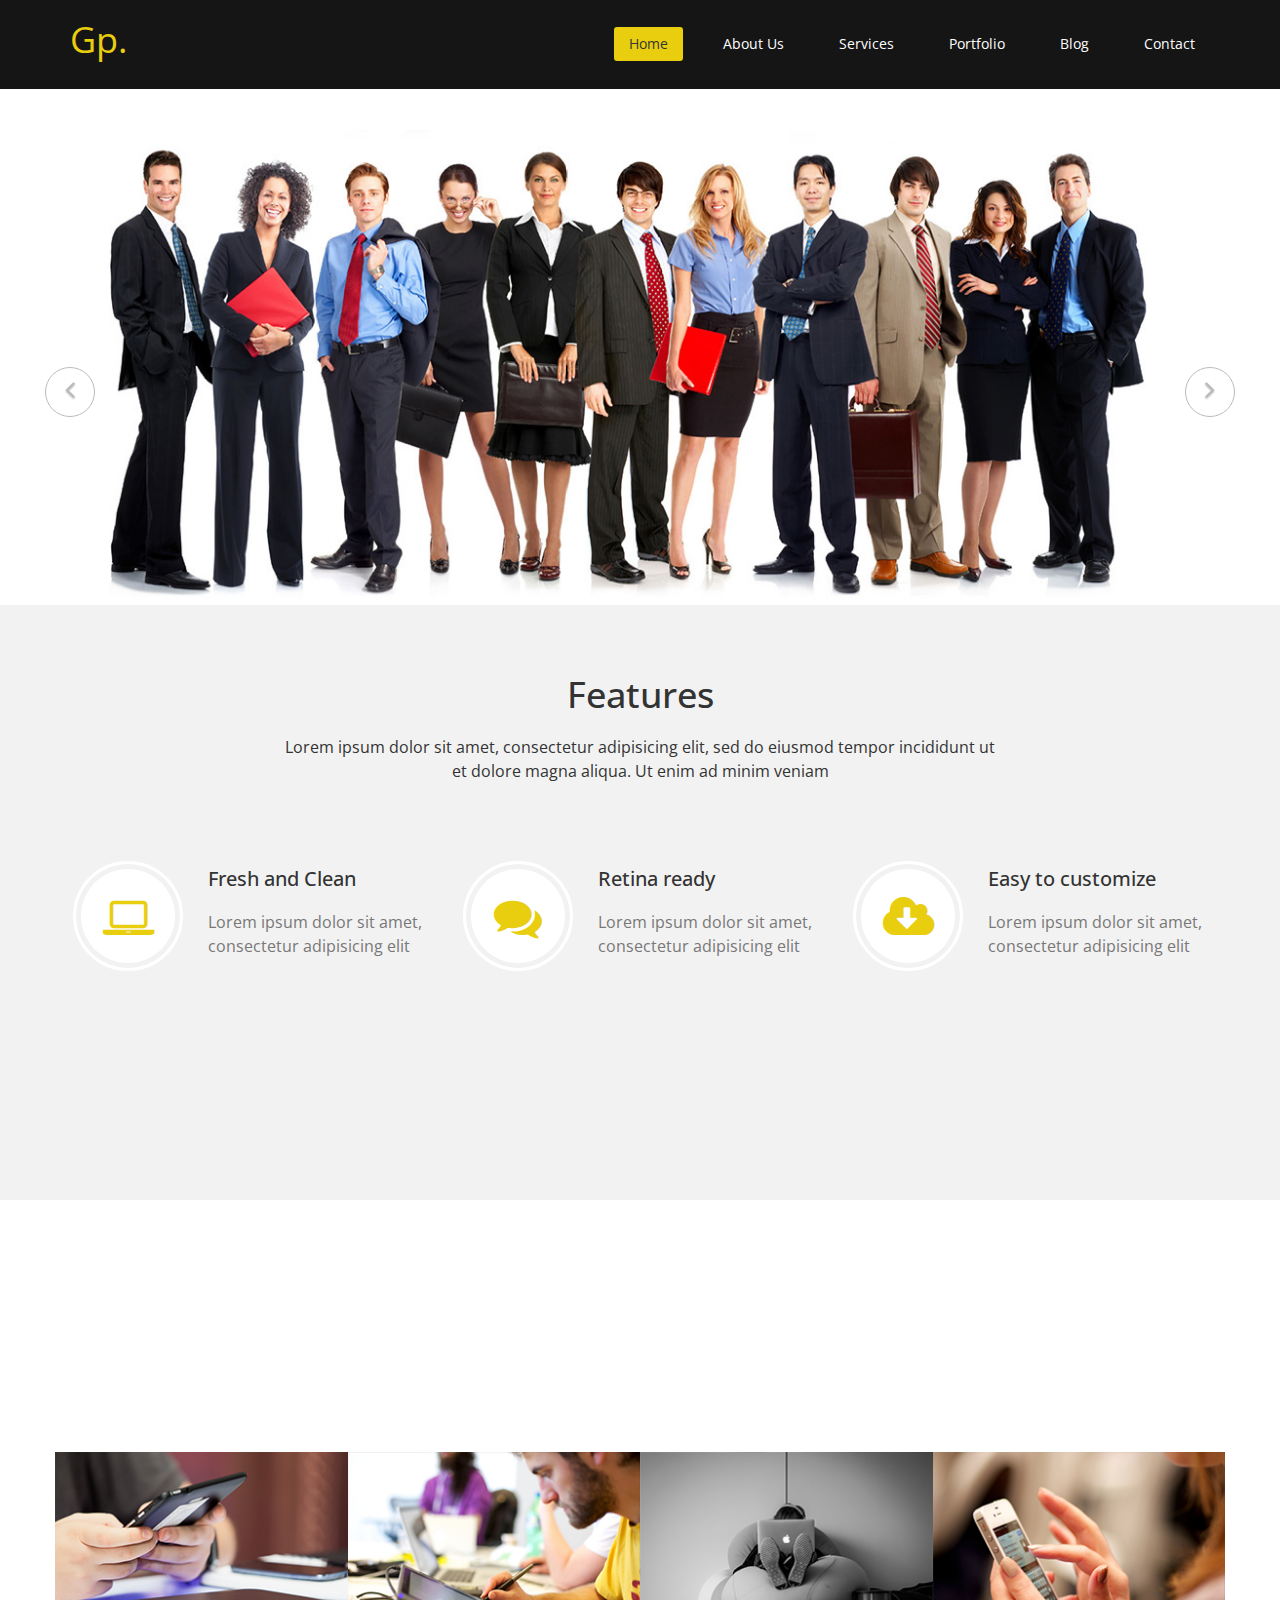
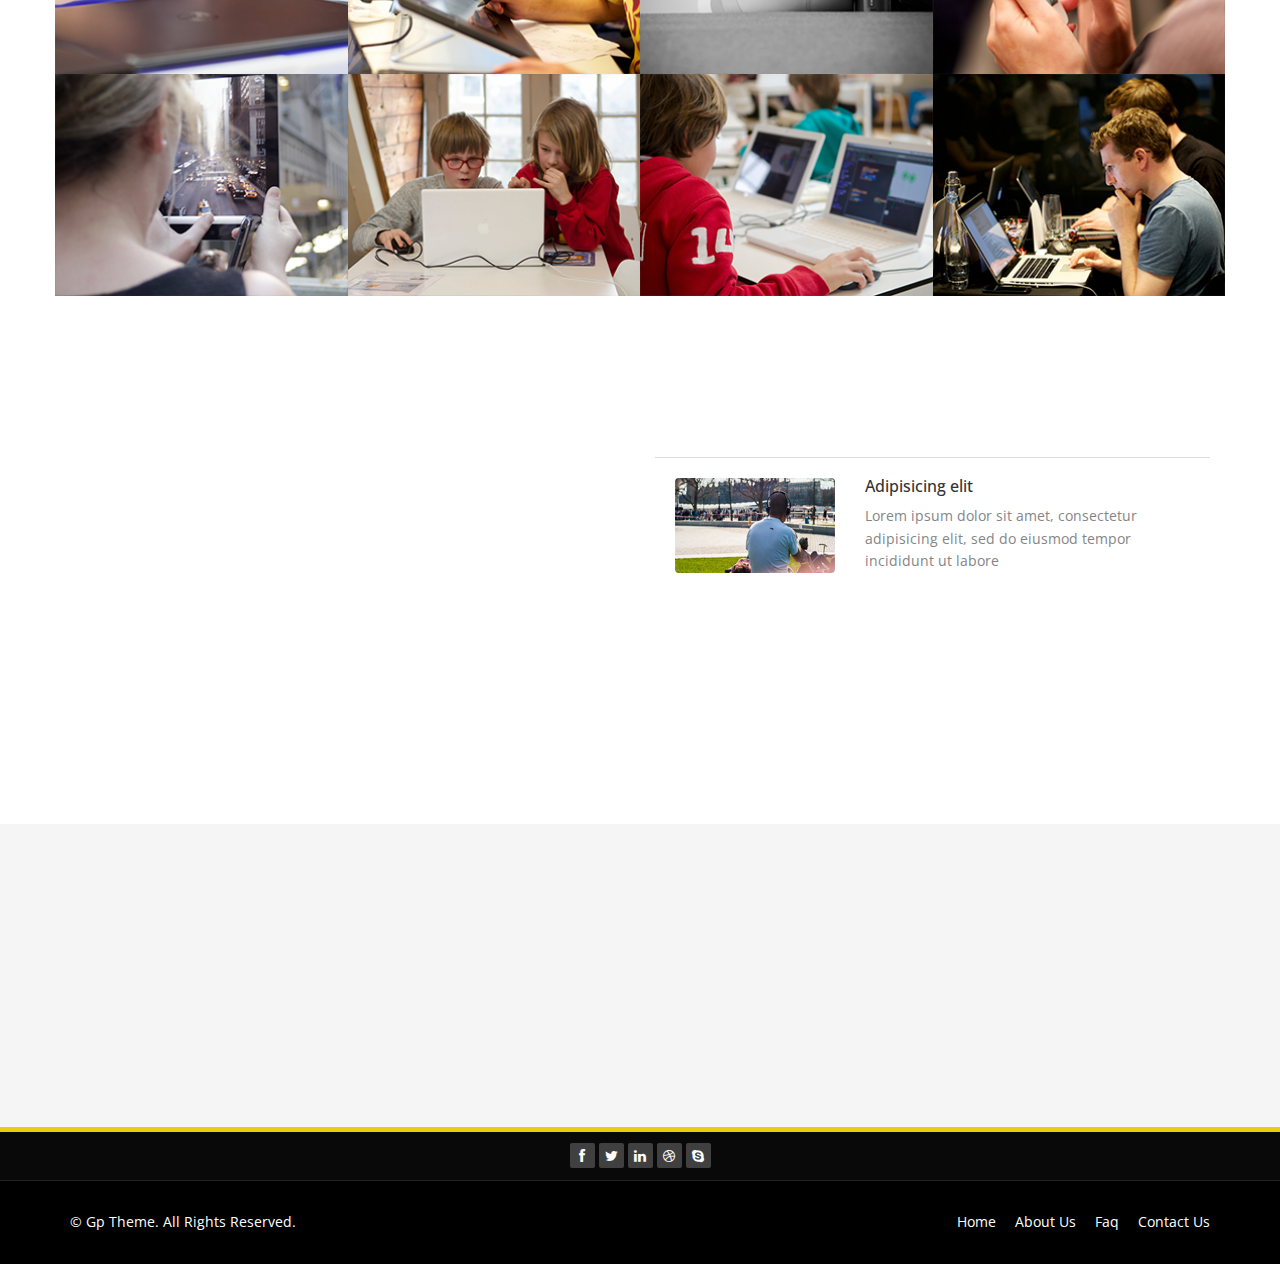
<file: index.html>
<!DOCTYPE html>
<html lang="en">

<head>
  <meta charset="utf-8">
  <meta http-equiv="X-UA-Compatible" content="IE=edge">
  <meta name="viewport" content="width=device-width, initial-scale=1">
  <title>Gp Bootstrap Template</title>

  <!-- Bootstrap -->
  <link href="css/bootstrap.min.css" rel="stylesheet">
  <link rel="stylesheet" href="css/font-awesome.min.css">
  <link href="css/animate.min.css" rel="stylesheet">
  <link href="css/prettyPhoto.css" rel="stylesheet">
  <link href="css/style.css" rel="stylesheet">
  <link href="css/responsive.css" rel="stylesheet">

</head>

<body class="homepage">
  <header id="header">
    <nav class="navbar navbar-fixed-top" role="banner">
      <div class="container">
        <div class="navbar-header">
          <button type="button" class="navbar-toggle" data-toggle="collapse" data-target=".navbar-collapse">
                        <span class="sr-only">Toggle navigation</span>
                        <span class="icon-bar"></span>
                        <span class="icon-bar"></span>
                        <span class="icon-bar"></span>
                    </button>
          <a class="navbar-brand" href="index.html">Gp.</a>
        </div>

        <div class="collapse navbar-collapse navbar-right">
          <ul class="nav navbar-nav">
            <li class="active"><a href="index.html">Home</a></li>
            <li><a href="about-us.html">About Us</a></li>
            <li><a href="services.html">Services</a></li>
            <li><a href="portfolio.html">Portfolio</a></li>
            <li><a href="blog.html">Blog</a></li>
            <li><a href="contact-us.html">Contact</a></li>
          </ul>
        </div>
      </div>
      <!--/.container-->
    </nav>
    <!--/nav-->

  </header>
  <!--/header-->

  <div class="slider">
    <div class="container">
      <div id="about-slider">
        <div id="carousel-slider" class="carousel slide" data-ride="carousel">
          <!-- Indicators -->
          <ol class="carousel-indicators visible-xs">
            <li data-target="#carousel-slider" data-slide-to="0" class="active"></li>
            <li data-target="#carousel-slider" data-slide-to="1"></li>
            <li data-target="#carousel-slider" data-slide-to="2"></li>
          </ol>

          <div class="carousel-inner">
            <div class="item active">
              <img src="images/slider_one.jpg" class="img-responsive" alt="">
            </div>
            <div class="item">
              <img src="images/slider_one.jpg" class="img-responsive" alt="">
            </div>
            <div class="item">
              <img src="images/slider_one.jpg" class="img-responsive" alt="">
            </div>
          </div>

          <a class="left carousel-control hidden-xs" href="#carousel-slider" data-slide="prev">
						<i class="fa fa-angle-left"></i>
					</a>

          <a class=" right carousel-control hidden-xs" href="#carousel-slider" data-slide="next">
						<i class="fa fa-angle-right"></i>
					</a>
        </div>
        <!--/#carousel-slider-->
      </div>
      <!--/#about-slider-->
    </div>
  </div>

  <section id="feature">
    <div class="container">
      <div class="center wow fadeInDown">
        <h2>Features</h2>
        <p class="lead">Lorem ipsum dolor sit amet, consectetur adipisicing elit, sed do eiusmod tempor incididunt ut <br> et dolore magna aliqua. Ut enim ad minim veniam</p>
      </div>

      <div class="row">
        <div class="features">
          <div class="col-md-4 col-sm-6 wow fadeInDown" data-wow-duration="1000ms" data-wow-delay="600ms">
            <div class="feature-wrap">
              <i class="fa fa-laptop"></i>
              <h2>Fresh and Clean</h2>
              <h3>Lorem ipsum dolor sit amet, consectetur adipisicing elit</h3>
            </div>
          </div>
          <!--/.col-md-4-->

          <div class="col-md-4 col-sm-6 wow fadeInDown" data-wow-duration="1000ms" data-wow-delay="600ms">
            <div class="feature-wrap">
              <i class="fa fa-comments"></i>
              <h2>Retina ready</h2>
              <h3>Lorem ipsum dolor sit amet, consectetur adipisicing elit</h3>
            </div>
          </div>
          <!--/.col-md-4-->

          <div class="col-md-4 col-sm-6 wow fadeInDown" data-wow-duration="1000ms" data-wow-delay="600ms">
            <div class="feature-wrap">
              <i class="fa fa-cloud-download"></i>
              <h2>Easy to customize</h2>
              <h3>Lorem ipsum dolor sit amet, consectetur adipisicing elit</h3>
            </div>
          </div>
          <!--/.col-md-4-->

          <div class="col-md-4 col-sm-6 wow fadeInDown" data-wow-duration="1000ms" data-wow-delay="600ms">
            <div class="feature-wrap">
              <i class="fa fa-leaf"></i>
              <h2>Adipisicing elit</h2>
              <h3>Lorem ipsum dolor sit amet, consectetur adipisicing elit</h3>
            </div>
          </div>
          <!--/.col-md-4-->

          <div class="col-md-4 col-sm-6 wow fadeInDown" data-wow-duration="1000ms" data-wow-delay="600ms">
            <div class="feature-wrap">
              <i class="fa fa-cogs"></i>
              <h2>Sed do eiusmod</h2>
              <h3>Lorem ipsum dolor sit amet, consectetur adipisicing elit</h3>
            </div>
          </div>
          <!--/.col-md-4-->

          <div class="col-md-4 col-sm-6 wow fadeInDown" data-wow-duration="1000ms" data-wow-delay="600ms">
            <div class="feature-wrap">
              <i class="fa fa-heart"></i>
              <h2>Labore et dolore</h2>
              <h3>Lorem ipsum dolor sit amet, consectetur adipisicing elit</h3>
            </div>
          </div>
          <!--/.col-md-4-->
        </div>
        <!--/.services-->
      </div>
      <!--/.row-->
    </div>
    <!--/.container-->
  </section>
  <!--/#feature-->

  <section id="recent-works">
    <div class="container">
      <div class="center wow fadeInDown">
        <h2>Recent Works</h2>
        <p class="lead">Lorem ipsum dolor sit amet, consectetur adipisicing elit, sed do eiusmod tempor incididunt ut <br> et dolore magna aliqua. Ut enim ad minim veniam</p>
      </div>

      <div class="row">
        <div class="col-xs-12 col-sm-4 col-md-3">
          <div class="recent-work-wrap">
            <img class="img-responsive" src="images/portfolio/recent/item1.png" alt="">
            <div class="overlay">
              <div class="recent-work-inner">
                <h3><a href="#">Business theme</a> </h3>
                <p>There are many variations of passages of Lorem Ipsum available, but the majority</p>
                <a class="preview" href="images/portfolio/full/item1.png" rel="prettyPhoto"><i class="fa fa-eye"></i> View</a>
              </div>
            </div>
          </div>
        </div>

        <div class="col-xs-12 col-sm-4 col-md-3">
          <div class="recent-work-wrap">
            <img class="img-responsive" src="images/portfolio/recent/item2.png" alt="">
            <div class="overlay">
              <div class="recent-work-inner">
                <h3><a href="#">Business theme</a></h3>
                <p>There are many variations of passages of Lorem Ipsum available, but the majority</p>
                <a class="preview" href="images/portfolio/full/item2.png" rel="prettyPhoto"><i class="fa fa-eye"></i> View</a>
              </div>
            </div>
          </div>
        </div>

        <div class="col-xs-12 col-sm-4 col-md-3">
          <div class="recent-work-wrap">
            <img class="img-responsive" src="images/portfolio/recent/item3.png" alt="">
            <div class="overlay">
              <div class="recent-work-inner">
                <h3><a href="#">Business theme </a></h3>
                <p>There are many variations of passages of Lorem Ipsum available, but the majority</p>
                <a class="preview" href="images/portfolio/full/item3.png" rel="prettyPhoto"><i class="fa fa-eye"></i> View</a>
              </div>
            </div>
          </div>
        </div>

        <div class="col-xs-12 col-sm-4 col-md-3">
          <div class="recent-work-wrap">
            <img class="img-responsive" src="images/portfolio/recent/item4.png" alt="">
            <div class="overlay">
              <div class="recent-work-inner">
                <h3><a href="#">MultiPurpose theme </a></h3>
                <p>There are many variations of passages of Lorem Ipsum available, but the majority</p>
                <a class="preview" href="images/portfolio/full/item4.png" rel="prettyPhoto"><i class="fa fa-eye"></i> View</a>
              </div>
            </div>
          </div>
        </div>

        <div class="col-xs-12 col-sm-4 col-md-3">
          <div class="recent-work-wrap">
            <img class="img-responsive" src="images/portfolio/recent/item5.png" alt="">
            <div class="overlay">
              <div class="recent-work-inner">
                <h3><a href="#">Business theme</a></h3>
                <p>There are many variations of passages of Lorem Ipsum available, but the majority</p>
                <a class="preview" href="images/portfolio/full/item5.png" rel="prettyPhoto"><i class="fa fa-eye"></i> View</a>
              </div>
            </div>
          </div>
        </div>

        <div class="col-xs-12 col-sm-4 col-md-3">
          <div class="recent-work-wrap">
            <img class="img-responsive" src="images/portfolio/recent/item6.png" alt="">
            <div class="overlay">
              <div class="recent-work-inner">
                <h3><a href="#">Business theme </a></h3>
                <p>There are many variations of passages of Lorem Ipsum available, but the majority</p>
                <a class="preview" href="images/portfolio/full/item6.png" rel="prettyPhoto"><i class="fa fa-eye"></i> View</a>
              </div>
            </div>
          </div>
        </div>

        <div class="col-xs-12 col-sm-4 col-md-3">
          <div class="recent-work-wrap">
            <img class="img-responsive" src="images/portfolio/recent/item7.png" alt="">
            <div class="overlay">
              <div class="recent-work-inner">
                <h3><a href="#">Business theme </a></h3>
                <p>There are many variations of passages of Lorem Ipsum available, but the majority</p>
                <a class="preview" href="images/portfolio/full/item7.png" rel="prettyPhoto"><i class="fa fa-eye"></i> View</a>
              </div>
            </div>
          </div>
        </div>

        <div class="col-xs-12 col-sm-4 col-md-3">
          <div class="recent-work-wrap">
            <img class="img-responsive" src="images/portfolio/recent/item8.png" alt="">
            <div class="overlay">
              <div class="recent-work-inner">
                <h3><a href="#">Business theme </a></h3>
                <p>There are many variations of passages of Lorem Ipsum available, but the majority</p>
                <a class="preview" href="images/portfolio/full/item8.png" rel="prettyPhoto"><i class="fa fa-eye"></i> View</a>
              </div>
            </div>
          </div>
        </div>
      </div>
      <!--/.row-->
    </div>
    <!--/.container-->
  </section>
  <!--/#recent-works-->

  <section id="middle">
    <div class="container">
      <div class="row">
        <div class="col-sm-6 wow fadeInDown">
          <div class="skill">
            <h2>Our Skills</h2>
            <p>Lorem ipsum dolor sit amet, consectetur adipisicing elit, sed do eiusmod tempor incididunt ut labore et dolore magna aliqua.</p>

            <div class="progress-wrap">
              <h3>Graphic Design</h3>
              <div class="progress">
                <div class="progress-bar  color1" role="progressbar" aria-valuenow="40" aria-valuemin="0" aria-valuemax="100" style="width: 85%">
                  <span class="bar-width">85%</span>
                </div>

              </div>
            </div>

            <div class="progress-wrap">
              <h3>HTML</h3>
              <div class="progress">
                <div class="progress-bar color2" role="progressbar" aria-valuenow="20" aria-valuemin="0" aria-valuemax="100" style="width: 95%">
                  <span class="bar-width">95%</span>
                </div>
              </div>
            </div>

            <div class="progress-wrap">
              <h3>CSS</h3>
              <div class="progress">
                <div class="progress-bar color3" role="progressbar" aria-valuenow="60" aria-valuemin="0" aria-valuemax="100" style="width: 80%">
                  <span class="bar-width">80%</span>
                </div>
              </div>
            </div>

            <div class="progress-wrap">
              <h3>Wordpress</h3>
              <div class="progress">
                <div class="progress-bar color4" role="progressbar" aria-valuenow="80" aria-valuemin="0" aria-valuemax="100" style="width: 90%">
                  <span class="bar-width">90%</span>
                </div>
              </div>
            </div>
          </div>

        </div>
        <!--/.col-sm-6-->

        <div class="col-sm-6 wow fadeInDown">
          <div class="accordion">
            <h2>Why People like us?</h2>
            <div class="panel-group" id="accordion1">
              <div class="panel panel-default">
                <div class="panel-heading active">
                  <h3 class="panel-title">
                                <a class="accordion-toggle" data-toggle="collapse" data-parent="#accordion1" href="#collapseOne1">
                                  Lorem ipsum dolor sit amet
                                  <i class="fa fa-angle-right pull-right"></i>
                                </a>
                              </h3>
                </div>

                <div id="collapseOne1" class="panel-collapse collapse in">
                  <div class="panel-body">
                    <div class="media accordion-inner">
                      <div class="pull-left">
                        <img class="img-responsive" src="images/accordion1.png">
                      </div>
                      <div class="media-body">
                        <h4>Adipisicing elit</h4>
                        <p>Lorem ipsum dolor sit amet, consectetur adipisicing elit, sed do eiusmod tempor incididunt ut labore</p>
                      </div>
                    </div>
                  </div>
                </div>
              </div>

              <div class="panel panel-default">
                <div class="panel-heading">
                  <h3 class="panel-title">
                                <a class="accordion-toggle" data-toggle="collapse" data-parent="#accordion1" href="#collapseTwo1">
                                  Lorem ipsum dolor sit amet
                                  <i class="fa fa-angle-right pull-right"></i>
                                </a>
                              </h3>
                </div>
                <div id="collapseTwo1" class="panel-collapse collapse">
                  <div class="panel-body">
                    Anim pariatur cliche reprehenderit, enim eiusmod high life accusamus terry richardson ad squid. 3 wolf moon officia aute, non cupidatat skateboard dolor brunch. Food truck quinoa nesciunt laborum eiusmod. Brunch 3 wolf moon tempor.
                  </div>
                </div>
              </div>

              <div class="panel panel-default">
                <div class="panel-heading">
                  <h3 class="panel-title">
                                <a class="accordion-toggle" data-toggle="collapse" data-parent="#accordion1" href="#collapseThree1">
                                  Lorem ipsum dolor sit amet
                                  <i class="fa fa-angle-right pull-right"></i>
                                </a>
                              </h3>
                </div>
                <div id="collapseThree1" class="panel-collapse collapse">
                  <div class="panel-body">
                    Anim pariatur cliche reprehenderit, enim eiusmod high life accusamus terry richardson ad squid. 3 wolf moon officia aute, non cupidatat skateboard dolor brunch. Food truck quinoa nesciunt laborum eiusmod. Brunch 3 wolf moon tempor.
                  </div>
                </div>
              </div>

              <div class="panel panel-default">
                <div class="panel-heading">
                  <h3 class="panel-title">
                                <a class="accordion-toggle" data-toggle="collapse" data-parent="#accordion1" href="#collapseFour1">
                                  Lorem ipsum dolor sit amet
                                  <i class="fa fa-angle-right pull-right"></i>
                                </a>
                              </h3>
                </div>
                <div id="collapseFour1" class="panel-collapse collapse">
                  <div class="panel-body">
                    Anim pariatur cliche reprehenderit, enim eiusmod high life accusamus terry richardson ad squid. 3 wolf moon officia aute, non cupidatat skateboard dolor brunch. Food truck quinoa nesciunt laborum eiusmod. Brunch 3 wolf moon tempor.
                  </div>
                </div>
              </div>
            </div>
            <!--/#accordion1-->
          </div>
        </div>

      </div>
      <!--/.row-->
    </div>
    <!--/.container-->
  </section>
  <!--/#middle-->

  <section id="bottom">
    <div class="container wow fadeInDown" data-wow-duration="1000ms" data-wow-delay="600ms">
      <div class="row">
        <div class="col-md-3 col-sm-6">
          <div class="widget">
            <h3>Company</h3>
            <ul>
              <li><a href="#">About us</a></li>
              <li><a href="#">We are hiring</a></li>
              <li><a href="#">Meet the team</a></li>
              <li><a href="#">Copyright</a></li>
            </ul>
          </div>
        </div>
        <!--/.col-md-3-->

        <div class="col-md-3 col-sm-6">
          <div class="widget">
            <h3>Support</h3>
            <ul>
              <li><a href="#">Faq</a></li>
              <li><a href="#">Blog</a></li>
              <li><a href="#">Forum</a></li>
              <li><a href="#">Documentation</a></li>
            </ul>
          </div>
        </div>
        <!--/.col-md-3-->

        <div class="col-md-3 col-sm-6">
          <div class="widget">
            <h3>Developers</h3>
            <ul>
              <li><a href="#">Web Development</a></li>
              <li><a href="#">SEO Marketing</a></li>
              <li><a href="#">Theme</a></li>
              <li><a href="#">Development</a></li>
            </ul>
          </div>
        </div>
        <!--/.col-md-3-->

        <div class="col-md-3 col-sm-6">
          <div class="widget">
            <h3>Our Partners</h3>
            <ul>
              <li><a href="#">Adipisicing Elit</a></li>
              <li><a href="#">Eiusmod</a></li>
              <li><a href="#">Tempor</a></li>
              <li><a href="#">Veniam</a></li>
            </ul>
          </div>
        </div>
        <!--/.col-md-3-->
      </div>
    </div>
  </section>
  <!--/#bottom-->

  <div class="top-bar">
    <div class="container">
      <div class="row">
        <div class="col-lg-12">
          <div class="social">
            <ul class="social-share">
              <li><a href="#"><i class="fa fa-facebook"></i></a></li>
              <li><a href="#"><i class="fa fa-twitter"></i></a></li>
              <li><a href="#"><i class="fa fa-linkedin"></i></a></li>
              <li><a href="#"><i class="fa fa-dribbble"></i></a></li>
              <li><a href="#"><i class="fa fa-skype"></i></a></li>
            </ul>
          </div>
        </div>
      </div>
    </div>
    <!--/.container-->
  </div>
  <!--/.top-bar-->

  <footer id="footer" class="midnight-blue">
    <div class="container">
      <div class="row">
        <div class="col-sm-6">
          &copy; Gp Theme. All Rights Reserved.
        </div>
        <div class="col-sm-6">
          <ul class="pull-right">
            <li><a href="#">Home</a></li>
            <li><a href="#">About Us</a></li>
            <li><a href="#">Faq</a></li>
            <li><a href="#">Contact Us</a></li>
          </ul>
        </div>
      </div>
    </div>
  </footer>
  <!--/#footer-->

  <!-- jQuery (necessary for Bootstrap's JavaScript plugins) -->
  <script src="js/jquery.js"></script>
  <script src="js/bootstrap.min.js"></script>
  <script src="js/jquery.prettyPhoto.js"></script>
  <script src="js/jquery.isotope.min.js"></script>
  <script src="js/wow.min.js"></script>
  <script src="js/main.js"></script>

</body>

</html>
</file>
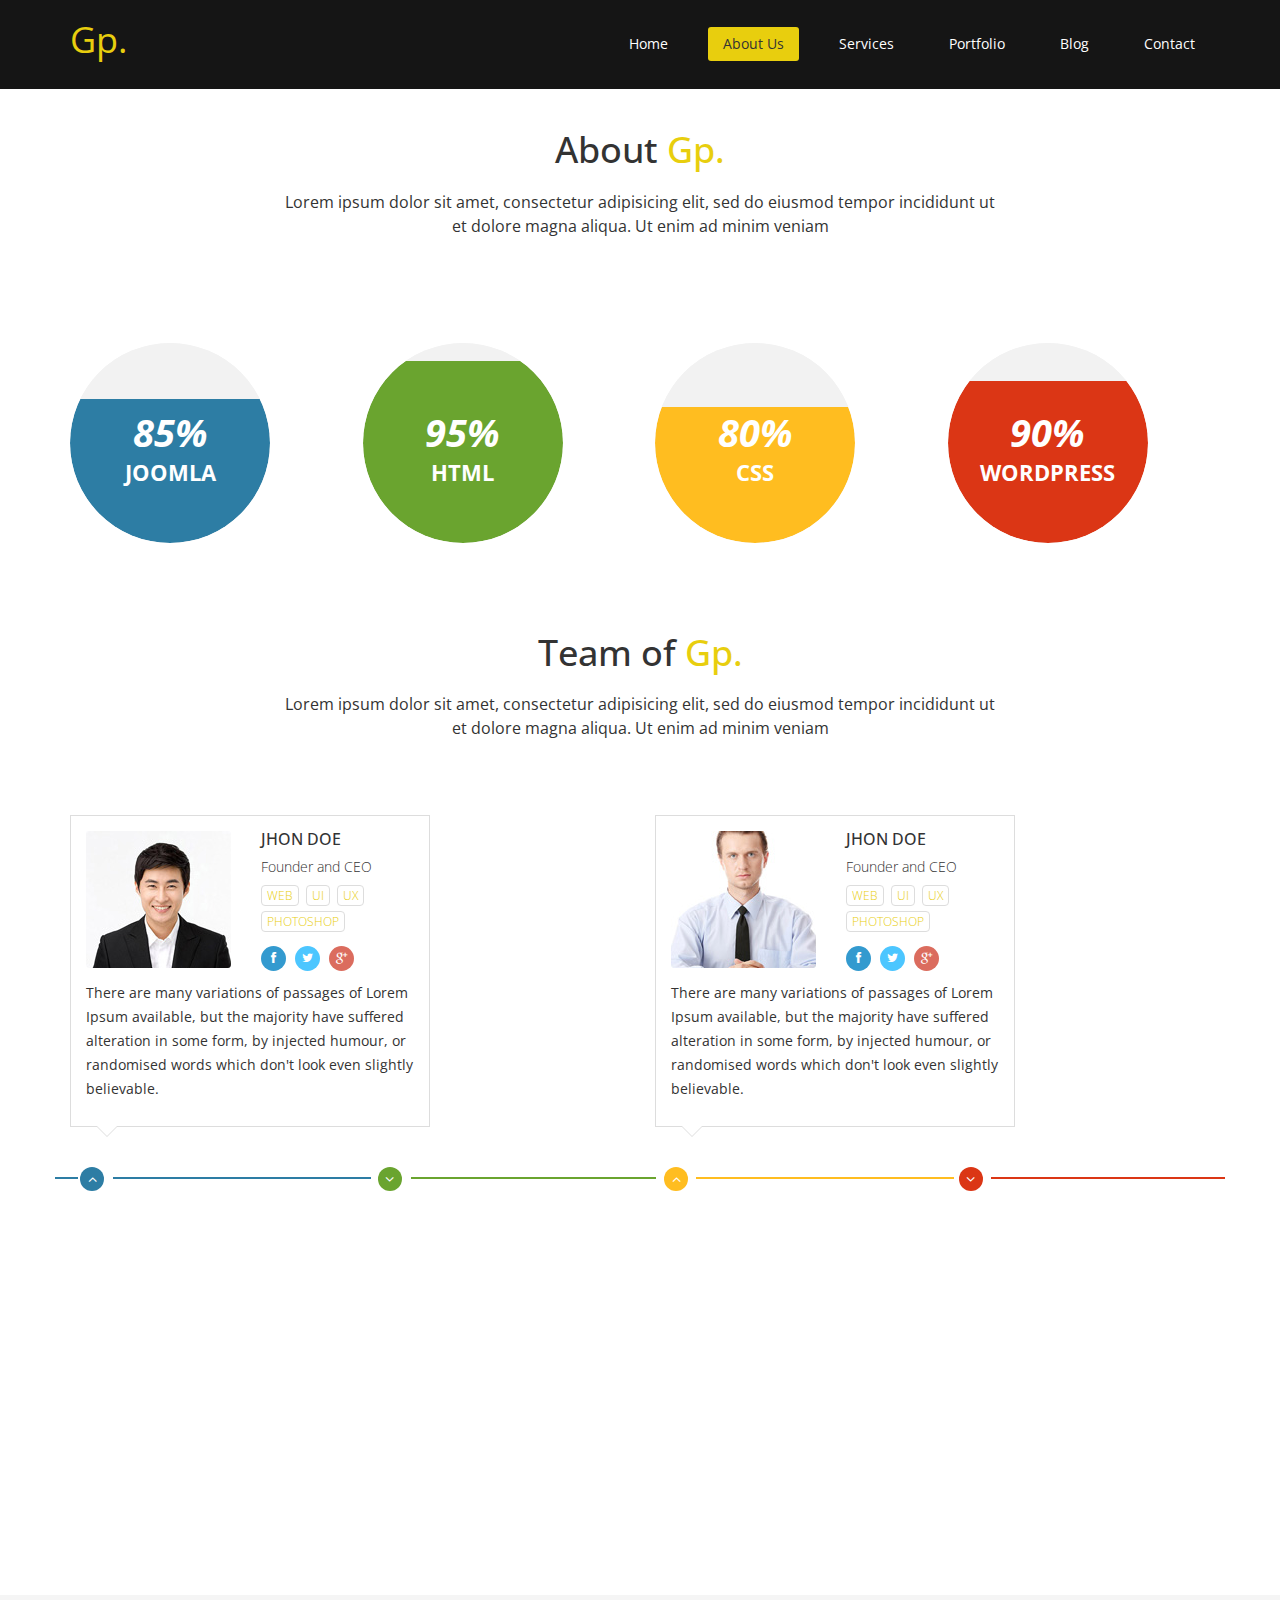
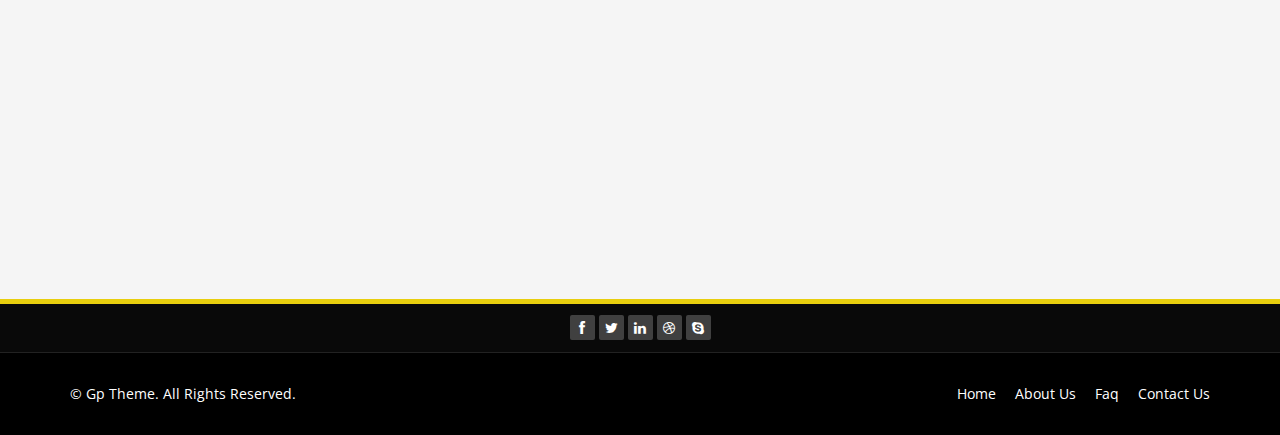
<file: about-us.html>
<!DOCTYPE html>
<html lang="en">

<head>
  <meta charset="utf-8">
  <meta http-equiv="X-UA-Compatible" content="IE=edge">
  <meta name="viewport" content="width=device-width, initial-scale=1">
  <title>Gp Bootstrap Template</title>

  <!-- Bootstrap -->
  <link href="css/bootstrap.min.css" rel="stylesheet">
  <link rel="stylesheet" href="css/font-awesome.min.css">
  <link href="css/animate.min.css" rel="stylesheet">
  <link href="css/prettyPhoto.css" rel="stylesheet">
  <link href="css/style.css" rel="stylesheet">
  <link href="css/responsive.css" rel="stylesheet">

</head>

<body class="homepage">
  <header id="header">
    <nav class="navbar navbar-fixed-top" role="banner">
      <div class="container">
        <div class="navbar-header">
          <button type="button" class="navbar-toggle" data-toggle="collapse" data-target=".navbar-collapse">
                        <span class="sr-only">Toggle navigation</span>
                        <span class="icon-bar"></span>
                        <span class="icon-bar"></span>
                        <span class="icon-bar"></span>
                    </button>
          <a class="navbar-brand" href="index.html">Gp.</a>
        </div>

        <div class="collapse navbar-collapse navbar-right">
          <ul class="nav navbar-nav">
            <li><a href="index.html">Home</a></li>
            <li class="active"><a href="about-us.html">About Us</a></li>
            <li><a href="services.html">Services</a></li>
            <li><a href="portfolio.html">Portfolio</a></li>
            <li><a href="blog.html">Blog</a></li>
            <li><a href="contact-us.html">Contact</a></li>
          </ul>
        </div>
      </div>
      <!--/.container-->
    </nav>
    <!--/nav-->

  </header>
  <!--/header-->

  <section id="about-us">
    <div class="container">
      <div class="skill-wrap clearfix">
        <div class="center wow fadeInDown">
          <h2>About <span>Gp.</span></h2>
          <p class="lead">Lorem ipsum dolor sit amet, consectetur adipisicing elit, sed do eiusmod tempor incididunt ut <br> et dolore magna aliqua. Ut enim ad minim veniam</p>
        </div>

        <div class="row">
          <div class="col-sm-3">
            <div class="sinlge-skill wow fadeInDown" data-wow-duration="1000ms" data-wow-delay="300ms">
              <div class="joomla-skill">
                <p><em>85%</em></p>
                <p>Joomla</p>
              </div>
            </div>
          </div>

          <div class="col-sm-3">
            <div class="sinlge-skill wow fadeInDown" data-wow-duration="1000ms" data-wow-delay="600ms">
              <div class="html-skill">
                <p><em>95%</em></p>
                <p>HTML</p>
              </div>
            </div>
          </div>

          <div class="col-sm-3">
            <div class="sinlge-skill wow fadeInDown" data-wow-duration="1000ms" data-wow-delay="900ms">
              <div class="css-skill">
                <p><em>80%</em></p>
                <p>CSS</p>
              </div>
            </div>
          </div>

          <div class="col-sm-3">
            <div class="sinlge-skill wow fadeInDown" data-wow-duration="1000ms" data-wow-delay="1200ms">
              <div class="wp-skill">
                <p><em>90%</em></p>
                <p>Wordpress</p>
              </div>
            </div>
          </div>
        </div>
      </div>

      <!-- our-team -->
      <div class="team">
        <div class="center wow fadeInDown">
          <h2>Team of <span>Gp.</span></h2>
          <p class="lead">Lorem ipsum dolor sit amet, consectetur adipisicing elit, sed do eiusmod tempor incididunt ut <br> et dolore magna aliqua. Ut enim ad minim veniam</p>
        </div>

        <div class="row clearfix">
          <div class="col-md-4 col-sm-6">
            <div class="single-profile-top wow fadeInDown" data-wow-duration="1000ms" data-wow-delay="300ms">
              <div class="media">
                <div class="pull-left">
                  <a href="#"><img class="media-object" src="images/man1.jpg" alt=""></a>
                </div>
                <div class="media-body">
                  <h4>Jhon Doe</h4>
                  <h5>Founder and CEO</h5>
                  <ul class="tag clearfix">
                    <li class="btn"><a href="#">Web</a></li>
                    <li class="btn"><a href="#">Ui</a></li>
                    <li class="btn"><a href="#">Ux</a></li>
                    <li class="btn"><a href="#">Photoshop</a></li>
                  </ul>

                  <ul class="social_icons">
                    <li><a href="#"><i class="fa fa-facebook"></i></a></li>
                    <li><a href="#"><i class="fa fa-twitter"></i></a></li>
                    <li><a href="#"><i class="fa fa-google-plus"></i></a></li>
                  </ul>
                </div>
              </div>
              <!--/.media -->
              <p>There are many variations of passages of Lorem Ipsum available, but the majority have suffered alteration in some form, by injected humour, or randomised words which don't look even slightly believable.</p>
            </div>
          </div>
          <!--/.col-lg-4 -->


          <div class="col-md-4 col-sm-6 col-md-offset-2">
            <div class="single-profile-top wow fadeInDown" data-wow-duration="1000ms" data-wow-delay="300ms">
              <div class="media">
                <div class="pull-left">
                  <a href="#"><img class="media-object" src="images/man2.jpg" alt=""></a>
                </div>
                <div class="media-body">
                  <h4>Jhon Doe</h4>
                  <h5>Founder and CEO</h5>
                  <ul class="tag clearfix">
                    <li class="btn"><a href="#">Web</a></li>
                    <li class="btn"><a href="#">Ui</a></li>
                    <li class="btn"><a href="#">Ux</a></li>
                    <li class="btn"><a href="#">Photoshop</a></li>
                  </ul>
                  <ul class="social_icons">
                    <li><a href="#"><i class="fa fa-facebook"></i></a></li>
                    <li><a href="#"><i class="fa fa-twitter"></i></a></li>
                    <li><a href="#"><i class="fa fa-google-plus"></i></a></li>
                  </ul>
                </div>
              </div>
              <!--/.media -->
              <p>There are many variations of passages of Lorem Ipsum available, but the majority have suffered alteration in some form, by injected humour, or randomised words which don't look even slightly believable.</p>
            </div>
          </div>
          <!--/.col-lg-4 -->
        </div>
        <!--/.row -->
        <div class="row team-bar">
          <div class="first-one-arrow hidden-xs">
            <hr>
          </div>
          <div class="first-arrow hidden-xs">
            <hr> <i class="fa fa-angle-up"></i>
          </div>
          <div class="second-arrow hidden-xs">
            <hr> <i class="fa fa-angle-down"></i>
          </div>
          <div class="third-arrow hidden-xs">
            <hr> <i class="fa fa-angle-up"></i>
          </div>
          <div class="fourth-arrow hidden-xs">
            <hr> <i class="fa fa-angle-down"></i>
          </div>
        </div>
        <!--skill_border-->

        <div class="row clearfix">
          <div class="col-md-4 col-sm-6 col-md-offset-2">
            <div class="single-profile-bottom wow fadeInUp" data-wow-duration="1000ms" data-wow-delay="600ms">
              <div class="media">
                <div class="pull-left">
                  <a href="#"><img class="media-object" src="images/man3.jpg" alt=""></a>
                </div>

                <div class="media-body">
                  <h4>Jhon Doe</h4>
                  <h5>Founder and CEO</h5>
                  <ul class="tag clearfix">
                    <li class="btn"><a href="#">Web</a></li>
                    <li class="btn"><a href="#">Ui</a></li>
                    <li class="btn"><a href="#">Ux</a></li>
                    <li class="btn"><a href="#">Photoshop</a></li>
                  </ul>
                  <ul class="social_icons">
                    <li><a href="#"><i class="fa fa-facebook"></i></a></li>
                    <li><a href="#"><i class="fa fa-twitter"></i></a></li>
                    <li><a href="#"><i class="fa fa-google-plus"></i></a></li>
                  </ul>
                </div>
              </div>
              <!--/.media -->
              <p>There are many variations of passages of Lorem Ipsum available, but the majority have suffered alteration in some form, by injected humour, or randomised words which don't look even slightly believable.</p>
            </div>
          </div>
          <div class="col-md-4 col-sm-6 col-md-offset-2">
            <div class="single-profile-bottom wow fadeInUp" data-wow-duration="1000ms" data-wow-delay="600ms">
              <div class="media">
                <div class="pull-left">
                  <a href="#"><img class="media-object" src="images/man4.jpg" alt=""></a>
                </div>
                <div class="media-body">
                  <h4>Jhon Doe</h4>
                  <h5>Founder and CEO</h5>
                  <ul class="tag clearfix">
                    <li class="btn"><a href="#">Web</a></li>
                    <li class="btn"><a href="#">Ui</a></li>
                    <li class="btn"><a href="#">Ux</a></li>
                    <li class="btn"><a href="#">Photoshop</a></li>
                  </ul>
                  <ul class="social_icons">
                    <li><a href="#"><i class="fa fa-facebook"></i></a></li>
                    <li><a href="#"><i class="fa fa-twitter"></i></a></li>
                    <li><a href="#"><i class="fa fa-google-plus"></i></a></li>
                  </ul>
                </div>
              </div>
              <!--/.media -->
              <p>There are many variations of passages of Lorem Ipsum available, but the majority have suffered alteration in some form, by injected humour, or randomised words which don't look even slightly believable.</p>
            </div>
          </div>
        </div>
        <!--/.row-->
      </div>
      <!--section-->
    </div>
    <!--/.container-->
  </section>
  <!--/about-us-->

  <section id="bottom">
    <div class="container wow fadeInDown" data-wow-duration="1000ms" data-wow-delay="600ms">
      <div class="row">
        <div class="col-md-3 col-sm-6">
          <div class="widget">
            <h3>Company</h3>
            <ul>
              <li><a href="#">About us</a></li>
              <li><a href="#">We are hiring</a></li>
              <li><a href="#">Meet the team</a></li>
              <li><a href="#">Copyright</a></li>
            </ul>
          </div>
        </div>
        <!--/.col-md-3-->

        <div class="col-md-3 col-sm-6">
          <div class="widget">
            <h3>Support</h3>
            <ul>
              <li><a href="#">Faq</a></li>
              <li><a href="#">Blog</a></li>
              <li><a href="#">Forum</a></li>
              <li><a href="#">Documentation</a></li>
            </ul>
          </div>
        </div>
        <!--/.col-md-3-->

        <div class="col-md-3 col-sm-6">
          <div class="widget">
            <h3>Developers</h3>
            <ul>
              <li><a href="#">Web Development</a></li>
              <li><a href="#">SEO Marketing</a></li>
              <li><a href="#">Theme</a></li>
              <li><a href="#">Development</a></li>
            </ul>
          </div>
        </div>
        <!--/.col-md-3-->

        <div class="col-md-3 col-sm-6">
          <div class="widget">
            <h3>Our Partners</h3>
            <ul>
              <li><a href="#">Adipisicing Elit</a></li>
              <li><a href="#">Eiusmod</a></li>
              <li><a href="#">Tempor</a></li>
              <li><a href="#">Veniam</a></li>
            </ul>
          </div>
        </div>
        <!--/.col-md-3-->
      </div>
    </div>
  </section>
  <!--/#bottom-->

  <div class="top-bar">
    <div class="container">
      <div class="row">
        <div class="col-lg-12">
          <div class="social">
            <ul class="social-share">
              <li><a href="#"><i class="fa fa-facebook"></i></a></li>
              <li><a href="#"><i class="fa fa-twitter"></i></a></li>
              <li><a href="#"><i class="fa fa-linkedin"></i></a></li>
              <li><a href="#"><i class="fa fa-dribbble"></i></a></li>
              <li><a href="#"><i class="fa fa-skype"></i></a></li>
            </ul>
          </div>
        </div>
      </div>
    </div>
    <!--/.container-->
  </div>
  <!--/.top-bar-->

  <footer id="footer" class="midnight-blue">
    <div class="container">
      <div class="row">
        <div class="col-sm-6">
          &copy; Gp Theme. All Rights Reserved.
        </div>
        <div class="col-sm-6">
          <ul class="pull-right">
            <li><a href="#">Home</a></li>
            <li><a href="#">About Us</a></li>
            <li><a href="#">Faq</a></li>
            <li><a href="#">Contact Us</a></li>
          </ul>
        </div>
      </div>
    </div>
  </footer>
  <!--/#footer-->

  <!-- jQuery (necessary for Bootstrap's JavaScript plugins) -->
  <script src="js/jquery.js"></script>
  <script src="js/bootstrap.min.js"></script>
  <script src="js/jquery.prettyPhoto.js"></script>
  <script src="js/jquery.isotope.min.js"></script>
  <script src="js/wow.min.js"></script>
  <script src="js/main.js"></script>

</body>

</html>
</file>
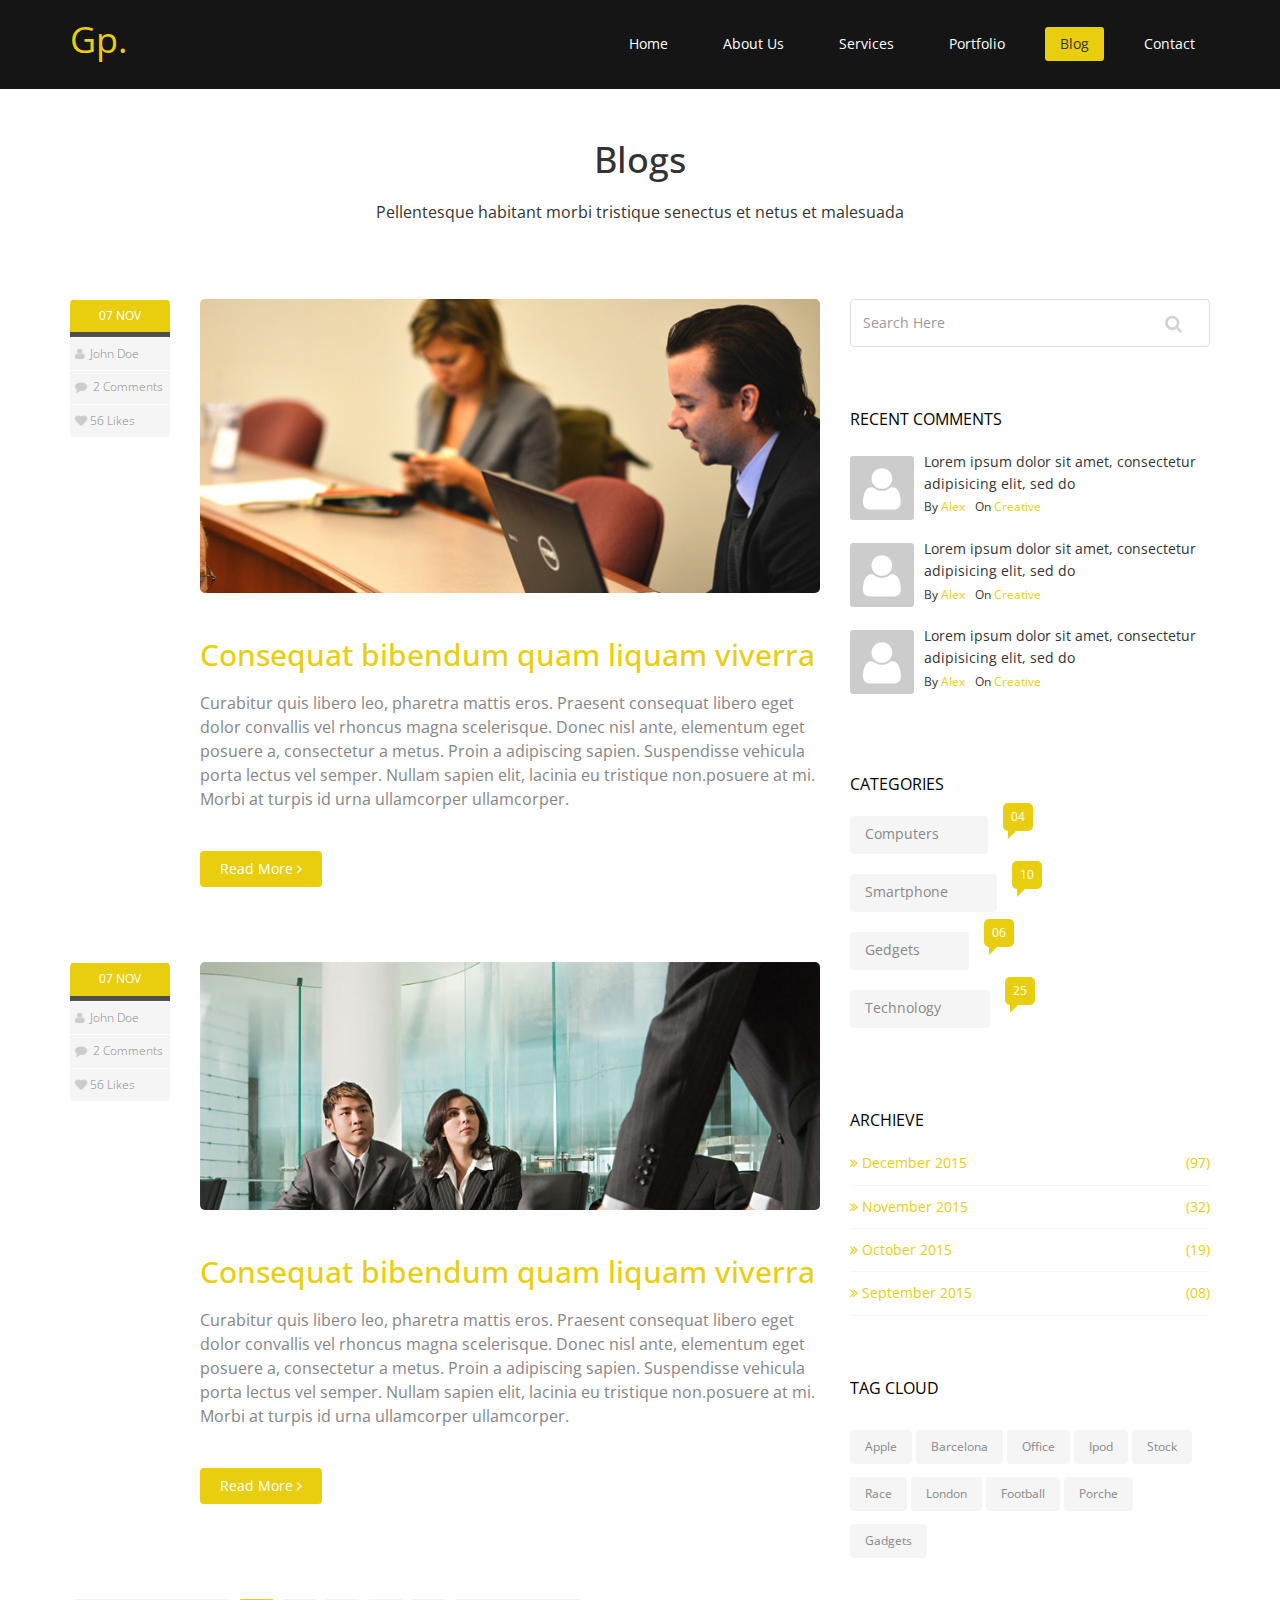
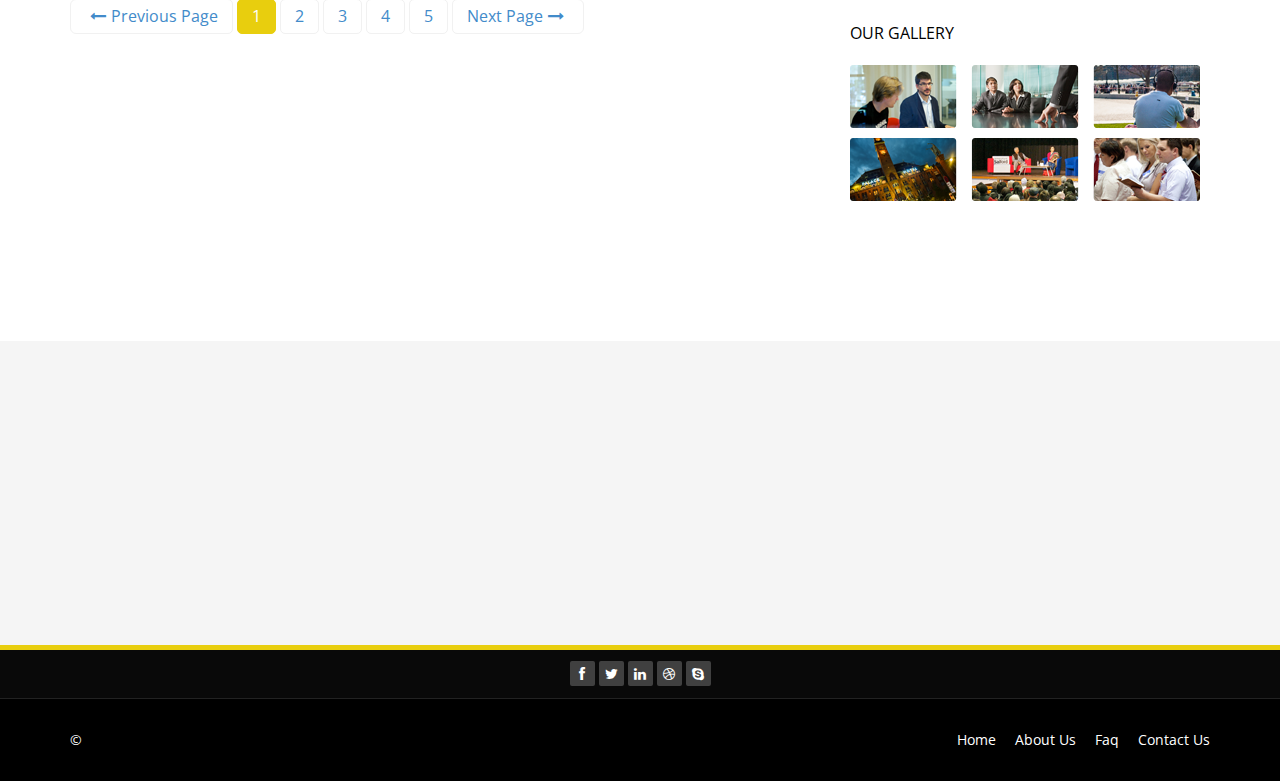
<file: blog.html>
<!DOCTYPE html>
<html lang="en">

<head>
  <meta charset="utf-8">
  <meta http-equiv="X-UA-Compatible" content="IE=edge">
  <meta name="viewport" content="width=device-width, initial-scale=1">
  <title>Gp Bootstrap Template</title>

  <!-- Bootstrap -->
  <link href="css/bootstrap.min.css" rel="stylesheet">
  <link rel="stylesheet" href="css/font-awesome.min.css">
  <link href="css/animate.min.css" rel="stylesheet">
  <link href="css/prettyPhoto.css" rel="stylesheet">
  <link href="css/style.css" rel="stylesheet">
  <link href="css/responsive.css" rel="stylesheet">
</head>

<body class="homepage">
  <header id="header">
    <nav class="navbar navbar-fixed-top" role="banner">
      <div class="container">
        <div class="navbar-header">
          <button type="button" class="navbar-toggle" data-toggle="collapse" data-target=".navbar-collapse">
                        <span class="sr-only">Toggle navigation</span>
                        <span class="icon-bar"></span>
                        <span class="icon-bar"></span>
                        <span class="icon-bar"></span>
                    </button>
          <a class="navbar-brand" href="index.html">Gp.</a>
        </div>

        <div class="collapse navbar-collapse navbar-right">
          <ul class="nav navbar-nav">
            <li><a href="index.html">Home</a></li>
            <li><a href="about-us.html">About Us</a></li>
            <li><a href="services.html">Services</a></li>
            <li><a href="portfolio.html">Portfolio</a></li>
            <li class="active"><a href="blog.html">Blog</a></li>
            <li><a href="contact-us.html">Contact</a></li>
          </ul>
        </div>
      </div>
      <!--/.container-->
    </nav>
    <!--/nav-->

  </header>
  <!--/header-->

  <section id="blog" class="container">
    <div class="center">
      <h2>Blogs</h2>
      <p class="lead">Pellentesque habitant morbi tristique senectus et netus et malesuada</p>
    </div>

    <div class="blog">
      <div class="row">
        <div class="col-md-8">
          <div class="blog-item">
            <div class="row">
              <div class="col-xs-12 col-sm-2 text-center">
                <div class="entry-meta">
                  <span id="publish_date">07  NOV</span>
                  <span><i class="fa fa-user"></i> <a href="#">John Doe</a></span>
                  <span><i class="fa fa-comment"></i> <a href="blog-item.html#comments">2 Comments</a></span>
                  <span><i class="fa fa-heart"></i><a href="#">56 Likes</a></span>
                </div>
              </div>

              <div class="col-xs-12 col-sm-10 blog-content">
                <a href="#"><img class="img-responsive img-blog" src="images/blog/blog1.jpg" width="100%" alt="" /></a>
                <h2><a href="blog-item.html">Consequat bibendum quam liquam viverra</a></h2>
                <h3>Curabitur quis libero leo, pharetra mattis eros. Praesent consequat libero eget dolor convallis vel rhoncus magna scelerisque. Donec nisl ante, elementum eget posuere a, consectetur a metus. Proin a adipiscing sapien. Suspendisse vehicula porta lectus vel semper. Nullam sapien elit, lacinia eu tristique non.posuere at mi. Morbi at turpis id urna ullamcorper ullamcorper.</h3>
                <a class="btn btn-primary readmore" href="blog-item.html">Read More <i class="fa fa-angle-right"></i></a>
              </div>
            </div>
          </div>
          <!--/.blog-item-->

          <div class="blog-item">
            <div class="row">
              <div class="col-sm-2 text-center">
                <div class="entry-meta">
                  <span id="publish_date">07  NOV</span>
                  <span><i class="fa fa-user"></i> <a href="#">John Doe</a></span>
                  <span><i class="fa fa-comment"></i> <a href="blog-item.html#comments">2 Comments</a></span>
                  <span><i class="fa fa-heart"></i><a href="#">56 Likes</a></span>
                </div>
              </div>
              <div class="col-sm-10 blog-content">
                <a href=""><img class="img-responsive img-blog" src="images/blog/blog2.jpg" width="100%" alt="" /></a>
                <h2><a href="blog-item.html">Consequat bibendum quam liquam viverra</a></h2>
                <h3>Curabitur quis libero leo, pharetra mattis eros. Praesent consequat libero eget dolor convallis vel rhoncus magna scelerisque. Donec nisl ante, elementum eget posuere a, consectetur a metus. Proin a adipiscing sapien. Suspendisse vehicula porta lectus vel semper. Nullam sapien elit, lacinia eu tristique non.posuere at mi. Morbi at turpis id urna ullamcorper ullamcorper.</h3>
                <a class="btn btn-primary readmore" href="blog-item.html">Read More <i class="fa fa-angle-right"></i></a>
              </div>
            </div>
          </div>
          <!--/.blog-item-->

          <ul class="pagination pagination-lg">
            <li><a href="#"><i class="fa fa-long-arrow-left"></i>Previous Page</a></li>
            <li class="active"><a href="#">1</a></li>
            <li><a href="#">2</a></li>
            <li><a href="#">3</a></li>
            <li><a href="#">4</a></li>
            <li><a href="#">5</a></li>
            <li><a href="#">Next Page<i class="fa fa-long-arrow-right"></i></a></li>
          </ul>
          <!--/.pagination-->
        </div>
        <!--/.col-md-8-->

        <aside class="col-md-4">
          <div class="widget search">
            <form role="form">
              <input type="text" class="form-control search_box" autocomplete="off" placeholder="Search Here">
            </form>
          </div>
          <!--/.search-->

          <div class="widget categories">
            <h3>Recent Comments</h3>
            <div class="row">
              <div class="col-sm-12">
                <div class="single_comments">
                  <img src="images/blog/avatar3.png" alt="" />
                  <p>Lorem ipsum dolor sit amet, consectetur adipisicing elit, sed do </p>
                  <div class="entry-meta small muted">
                    <span>By <a href="#">Alex</a></span <span>On <a href="#">Creative</a></span>
                  </div>
                </div>
                <div class="single_comments">
                  <img src="images/blog/avatar3.png" alt="" />
                  <p>Lorem ipsum dolor sit amet, consectetur adipisicing elit, sed do </p>
                  <div class="entry-meta small muted">
                    <span>By <a href="#">Alex</a></span <span>On <a href="#">Creative</a></span>
                  </div>
                </div>
                <div class="single_comments">
                  <img src="images/blog/avatar3.png" alt="" />
                  <p>Lorem ipsum dolor sit amet, consectetur adipisicing elit, sed do </p>
                  <div class="entry-meta small muted">
                    <span>By <a href="#">Alex</a></span <span>On <a href="#">Creative</a></span>
                  </div>
                </div>

              </div>
            </div>
          </div>
          <!--/.recent comments-->


          <div class="widget categories">
            <h3>Categories</h3>
            <div class="row">
              <div class="col-sm-6">
                <ul class="blog_category">
                  <li><a href="#">Computers <span class="badge">04</span></a></li>
                  <li><a href="#">Smartphone <span class="badge">10</span></a></li>
                  <li><a href="#">Gedgets <span class="badge">06</span></a></li>
                  <li><a href="#">Technology <span class="badge">25</span></a></li>
                </ul>
              </div>
            </div>
          </div>
          <!--/.categories-->

          <div class="widget archieve">
            <h3>Archieve</h3>
            <div class="row">
              <div class="col-sm-12">
                <ul class="blog_archieve">
                  <li><a href="#"><i class="fa fa-angle-double-right"></i> December 2015 <span class="pull-right">(97)</span></a></li>
                  <li><a href="#"><i class="fa fa-angle-double-right"></i> November 2015 <span class="pull-right">(32)</a></li>
                  <li><a href="#"><i class="fa fa-angle-double-right"></i> October 2015 <span class="pull-right">(19)</a></li>
                  <li><a href="#"><i class="fa fa-angle-double-right"></i> September 2015 <span class="pull-right">(08)</a></li>
                </ul>
              </div>
            </div>
          </div>
          <!--/.archieve-->

          <div class="widget tags">
            <h3>Tag Cloud</h3>
            <ul class="tag-cloud">
              <li><a class="btn btn-xs btn-primary" href="#">Apple</a></li>
              <li><a class="btn btn-xs btn-primary" href="#">Barcelona</a></li>
              <li><a class="btn btn-xs btn-primary" href="#">Office</a></li>
              <li><a class="btn btn-xs btn-primary" href="#">Ipod</a></li>
              <li><a class="btn btn-xs btn-primary" href="#">Stock</a></li>
              <li><a class="btn btn-xs btn-primary" href="#">Race</a></li>
              <li><a class="btn btn-xs btn-primary" href="#">London</a></li>
              <li><a class="btn btn-xs btn-primary" href="#">Football</a></li>
              <li><a class="btn btn-xs btn-primary" href="#">Porche</a></li>
              <li><a class="btn btn-xs btn-primary" href="#">Gadgets</a></li>
            </ul>
          </div>
          <!--/.tags-->

          <div class="widget blog_gallery">
            <h3>Our Gallery</h3>
            <ul class="sidebar-gallery">
              <li><a href="#"><img src="images/blog/gallery1.png" alt="" /></a></li>
              <li><a href="#"><img src="images/blog/gallery2.png" alt="" /></a></li>
              <li><a href="#"><img src="images/blog/gallery3.png" alt="" /></a></li>
              <li><a href="#"><img src="images/blog/gallery4.png" alt="" /></a></li>
              <li><a href="#"><img src="images/blog/gallery5.png" alt="" /></a></li>
              <li><a href="#"><img src="images/blog/gallery6.png" alt="" /></a></li>
            </ul>
          </div>
          <!--/.blog_gallery-->
        </aside>
      </div>
      <!--/.row-->
    </div>
  </section>
  <!--/#blog-->

  <section id="bottom">
    <div class="container wow fadeInDown" data-wow-duration="1000ms" data-wow-delay="600ms">
      <div class="row">
        <div class="col-md-3 col-sm-6">
          <div class="widget">
            <h3>Company</h3>
            <ul>
              <li><a href="#">About us</a></li>
              <li><a href="#">We are hiring</a></li>
              <li><a href="#">Meet the team</a></li>
              <li><a href="#">Copyright</a></li>
            </ul>
          </div>
        </div>
        <!--/.col-md-3-->

        <div class="col-md-3 col-sm-6">
          <div class="widget">
            <h3>Support</h3>
            <ul>
              <li><a href="#">Faq</a></li>
              <li><a href="#">Blog</a></li>
              <li><a href="#">Forum</a></li>
              <li><a href="#">Documentation</a></li>
            </ul>
          </div>
        </div>
        <!--/.col-md-3-->

        <div class="col-md-3 col-sm-6">
          <div class="widget">
            <h3>Developers</h3>
            <ul>
              <li><a href="#">Web Development</a></li>
              <li><a href="#">SEO Marketing</a></li>
              <li><a href="#">Theme</a></li>
              <li><a href="#">Development</a></li>
            </ul>
          </div>
        </div>
        <!--/.col-md-3-->

        <div class="col-md-3 col-sm-6">
          <div class="widget">
            <h3>Our Partners</h3>
            <ul>
              <li><a href="#">Adipisicing Elit</a></li>
              <li><a href="#">Eiusmod</a></li>
              <li><a href="#">Tempor</a></li>
              <li><a href="#">Veniam</a></li>
            </ul>
          </div>
        </div>
        <!--/.col-md-3-->
      </div>
    </div>
  </section>
  <!--/#bottom-->

  <div class="top-bar">
    <div class="container">
      <div class="row">
        <div class="col-lg-12">
          <div class="social">
            <ul class="social-share">
              <li><a href="#"><i class="fa fa-facebook"></i></a></li>
              <li><a href="#"><i class="fa fa-twitter"></i></a></li>
              <li><a href="#"><i class="fa fa-linkedin"></i></a></li>
              <li><a href="#"><i class="fa fa-dribbble"></i></a></li>
              <li><a href="#"><i class="fa fa-skype"></i></a></li>
            </ul>
          </div>
        </div>
      </div>
    </div>
    <!--/.container-->
  </div>
  <!--/.top-bar-->

  <footer id="footer" class="midnight-blue">
    <div class="container">
      <div class="row">
        <div class="col-sm-6">
          &copy; 
        </div>
        <div class="col-sm-6">
          <ul class="pull-right">
            <li><a href="#">Home</a></li>
            <li><a href="#">About Us</a></li>
            <li><a href="#">Faq</a></li>
            <li><a href="#">Contact Us</a></li>
          </ul>
        </div>
      </div>
    </div>
  </footer>
  <!--/#footer-->

  <!-- jQuery (necessary for Bootstrap's JavaScript plugins) -->
  <script src="js/jquery.js"></script>
  <script src="js/bootstrap.min.js"></script>
  <script src="js/jquery.prettyPhoto.js"></script>
  <script src="js/jquery.isotope.min.js"></script>
  <script src="js/wow.min.js"></script>
  <script src="js/main.js"></script>

</body>

</html>
</file>
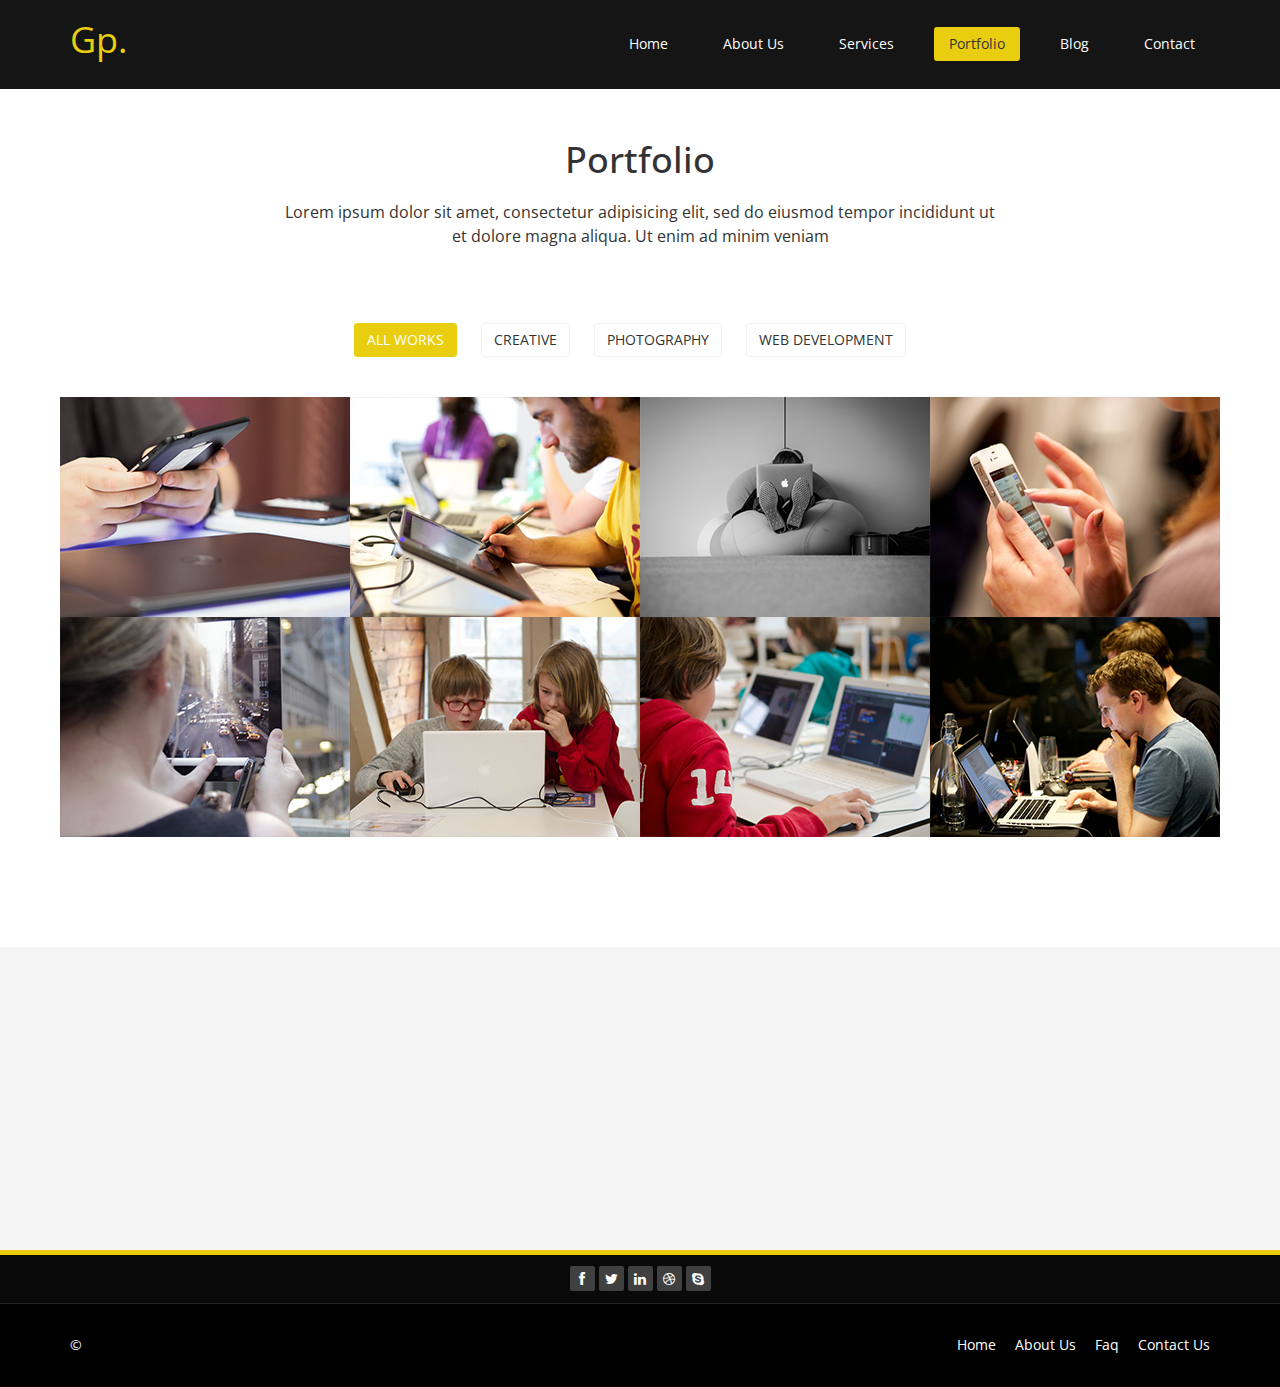
<file: portfolio.html>
<!DOCTYPE html>
<html lang="en">

<head>
  <meta charset="utf-8">
  <meta http-equiv="X-UA-Compatible" content="IE=edge">
  <meta name="viewport" content="width=device-width, initial-scale=1">
  <title>Gp Bootstrap Template</title>

  <!-- Bootstrap -->
  <link href="css/bootstrap.min.css" rel="stylesheet">
  <link rel="stylesheet" href="css/font-awesome.min.css">
  <link href="css/animate.min.css" rel="stylesheet">
  <link href="css/prettyPhoto.css" rel="stylesheet">
  <link href="css/style.css" rel="stylesheet">
  <link href="css/responsive.css" rel="stylesheet">

</head>

<body class="homepage">
  <header id="header">
    <nav class="navbar navbar-fixed-top" role="banner">
      <div class="container">
        <div class="navbar-header">
          <button type="button" class="navbar-toggle" data-toggle="collapse" data-target=".navbar-collapse">
                        <span class="sr-only">Toggle navigation</span>
                        <span class="icon-bar"></span>
                        <span class="icon-bar"></span>
                        <span class="icon-bar"></span>
                    </button>
          <a class="navbar-brand" href="index.html">Gp.</a>
        </div>

        <div class="collapse navbar-collapse navbar-right">
          <ul class="nav navbar-nav">
            <li><a href="index.html">Home</a></li>
            <li><a href="about-us.html">About Us</a></li>
            <li><a href="services.html">Services</a></li>
            <li class="active"><a href="portfolio.html">Portfolio</a></li>
            <li><a href="blog.html">Blog</a></li>
            <li><a href="contact-us.html">Contact</a></li>
          </ul>
        </div>
      </div>
      <!--/.container-->
    </nav>
    <!--/nav-->

  </header>
  <!--/header-->

  <section id="portfolio">
    <div class="container">
      <div class="center">
        <h2>Portfolio</h2>
        <p class="lead">Lorem ipsum dolor sit amet, consectetur adipisicing elit, sed do eiusmod tempor incididunt ut <br> et dolore magna aliqua. Ut enim ad minim veniam</p>
      </div>


      <ul class="portfolio-filter text-center">
        <li><a class="btn btn-default active" href="#" data-filter="*">All Works</a></li>
        <li><a class="btn btn-default" href="#" data-filter=".bootstrap">Creative</a></li>
        <li><a class="btn btn-default" href="#" data-filter=".html">Photography</a></li>
        <li><a class="btn btn-default" href="#" data-filter=".wordpress">Web Development</a></li>
      </ul>
      <!--/#portfolio-filter-->

      <div class="row">
        <div class="portfolio-items">
          <div class="portfolio-item apps col-xs-12 col-sm-4 col-md-3">
            <div class="recent-work-wrap">
              <img class="img-responsive" src="images/portfolio/recent/item1.png" alt="">
              <div class="overlay">
                <div class="recent-work-inner">
                  <h3><a href="#">Business theme</a></h3>
                  <p>There are many variations of passages of Lorem Ipsum available, but the majority</p>
                  <a class="preview" href="images/portfolio/full/item1.png" rel="prettyPhoto"><i class="fa fa-eye"></i> View</a>
                </div>
              </div>
            </div>
          </div>
          <!--/.portfolio-item-->

          <div class="portfolio-item joomla bootstrap col-xs-12 col-sm-4 col-md-3">
            <div class="recent-work-wrap">
              <img class="img-responsive" src="images/portfolio/recent/item2.png" alt="">
              <div class="overlay">
                <div class="recent-work-inner">
                  <h3><a href="#">Business theme</a></h3>
                  <p>There are many variations of passages of Lorem Ipsum available, but the majority</p>
                  <a class="preview" href="images/portfolio/full/item2.png" rel="prettyPhoto"><i class="fa fa-eye"></i> View</a>
                </div>
              </div>
            </div>
          </div>
          <!--/.portfolio-item-->

          <div class="portfolio-item bootstrap wordpress col-xs-12 col-sm-4 col-md-3">
            <div class="recent-work-wrap">
              <img class="img-responsive" src="images/portfolio/recent/item3.png" alt="">
              <div class="overlay">
                <div class="recent-work-inner">
                  <h3><a href="#">Business theme</a></h3>
                  <p>There are many variations of passages of Lorem Ipsum available, but the majority</p>
                  <a class="preview" href="images/portfolio/full/item3.png" rel="prettyPhoto"><i class="fa fa-eye"></i> View</a>
                </div>
              </div>
            </div>
          </div>
          <!--/.portfolio-item-->

          <div class="portfolio-item joomla wordpress apps col-xs-12 col-sm-4 col-md-3">
            <div class="recent-work-wrap">
              <img class="img-responsive" src="images/portfolio/recent/item4.png" alt="">
              <div class="overlay">
                <div class="recent-work-inner">
                  <h3><a href="#">Business theme</a></h3>
                  <p>There are many variations of passages of Lorem Ipsum available, but the majority</p>
                  <a class="preview" href="images/portfolio/full/item4.png" rel="prettyPhoto"><i class="fa fa-eye"></i> View</a>
                </div>
              </div>
            </div>
          </div>
          <!--/.portfolio-item-->

          <div class="portfolio-item joomla html bootstrap col-xs-12 col-sm-4 col-md-3">
            <div class="recent-work-wrap">
              <img class="img-responsive" src="images/portfolio/recent/item5.png" alt="">
              <div class="overlay">
                <div class="recent-work-inner">
                  <h3><a href="#">Business theme</a></h3>
                  <p>There are many variations of passages of Lorem Ipsum available, but the majority</p>
                  <a class="preview" href="images/portfolio/full/item5.png" rel="prettyPhoto"><i class="fa fa-eye"></i> View</a>
                </div>
              </div>
            </div>
          </div>
          <!--/.portfolio-item-->

          <div class="portfolio-item wordpress html apps col-xs-12 col-sm-4 col-md-3">
            <div class="recent-work-wrap">
              <img class="img-responsive" src="images/portfolio/recent/item6.png" alt="">
              <div class="overlay">
                <div class="recent-work-inner">
                  <h3><a href="#">Business theme</a></h3>
                  <p>There are many variations of passages of Lorem Ipsum available, but the majority</p>
                  <a class="preview" href="images/portfolio/full/item6.png" rel="prettyPhoto"><i class="fa fa-eye"></i> View</a>
                </div>
              </div>
            </div>
          </div>
          <!--/.portfolio-item-->

          <div class="portfolio-item wordpress html col-xs-12 col-sm-4 col-md-3">
            <div class="recent-work-wrap">
              <img class="img-responsive" src="images/portfolio/recent/item7.png" alt="">
              <div class="overlay">
                <div class="recent-work-inner">
                  <h3><a href="#">Business theme</a></h3>
                  <p>There are many variations of passages of Lorem Ipsum available, but the majority</p>
                  <a class="preview" href="images/portfolio/full/item7.png" rel="prettyPhoto"><i class="fa fa-eye"></i> View</a>
                </div>
              </div>
            </div>
          </div>
          <!--/.portfolio-item-->

          <div class="portfolio-item wordpress html bootstrap col-xs-12 col-sm-4 col-md-3">
            <div class="recent-work-wrap">
              <img class="img-responsive" src="images/portfolio/recent/item8.png" alt="">
              <div class="overlay">
                <div class="recent-work-inner">
                  <h3><a href="#">Business theme</a></h3>
                  <p>There are many variations of passages of Lorem Ipsum available, but the majority</p>
                  <a class="preview" href="images/portfolio/full/item8.png" rel="prettyPhoto"><i class="fa fa-eye"></i> View</a>
                </div>
              </div>
            </div>
          </div>
          <!--/.portfolio-item-->
        </div>
      </div>
    </div>
  </section>
  <!--/#portfolio-item-->

  <section id="bottom">
    <div class="container wow fadeInDown" data-wow-duration="1000ms" data-wow-delay="600ms">
      <div class="row">
        <div class="col-md-3 col-sm-6">
          <div class="widget">
            <h3>Company</h3>
            <ul>
              <li><a href="#">About us</a></li>
              <li><a href="#">We are hiring</a></li>
              <li><a href="#">Meet the team</a></li>
              <li><a href="#">Copyright</a></li>
            </ul>
          </div>
        </div>
        <!--/.col-md-3-->

        <div class="col-md-3 col-sm-6">
          <div class="widget">
            <h3>Support</h3>
            <ul>
              <li><a href="#">Faq</a></li>
              <li><a href="#">Blog</a></li>
              <li><a href="#">Forum</a></li>
              <li><a href="#">Documentation</a></li>
            </ul>
          </div>
        </div>
        <!--/.col-md-3-->

        <div class="col-md-3 col-sm-6">
          <div class="widget">
            <h3>Developers</h3>
            <ul>
              <li><a href="#">Web Development</a></li>
              <li><a href="#">SEO Marketing</a></li>
              <li><a href="#">Theme</a></li>
              <li><a href="#">Development</a></li>
            </ul>
          </div>
        </div>
        <!--/.col-md-3-->

        <div class="col-md-3 col-sm-6">
          <div class="widget">
            <h3>Our Partners</h3>
            <ul>
              <li><a href="#">Adipisicing Elit</a></li>
              <li><a href="#">Eiusmod</a></li>
              <li><a href="#">Tempor</a></li>
              <li><a href="#">Veniam</a></li>
            </ul>
          </div>
        </div>
        <!--/.col-md-3-->
      </div>
    </div>
  </section>
  <!--/#bottom-->

  <div class="top-bar">
    <div class="container">
      <div class="row">
        <div class="col-lg-12">
          <div class="social">
            <ul class="social-share">
              <li><a href="#"><i class="fa fa-facebook"></i></a></li>
              <li><a href="#"><i class="fa fa-twitter"></i></a></li>
              <li><a href="#"><i class="fa fa-linkedin"></i></a></li>
              <li><a href="#"><i class="fa fa-dribbble"></i></a></li>
              <li><a href="#"><i class="fa fa-skype"></i></a></li>
            </ul>
          </div>
        </div>
      </div>
    </div>
    <!--/.container-->
  </div>
  <!--/.top-bar-->

  <footer id="footer" class="midnight-blue">
    <div class="container">
      <div class="row">
        <div class="col-sm-6">
          &copy; 
        </div>
        <div class="col-sm-6">
          <ul class="pull-right">
            <li><a href="#">Home</a></li>
            <li><a href="#">About Us</a></li>
            <li><a href="#">Faq</a></li>
            <li><a href="#">Contact Us</a></li>
          </ul>
        </div>
      </div>
    </div>
  </footer>
  <!--/#footer-->

  <!-- jQuery (necessary for Bootstrap's JavaScript plugins) -->
  <script src="js/jquery.js"></script>
  <script src="js/bootstrap.min.js"></script>
  <script src="js/jquery.prettyPhoto.js"></script>
  <script src="js/jquery.isotope.min.js"></script>
  <script src="js/wow.min.js"></script>
  <script src="js/main.js"></script>

</body>

</html>
</file>
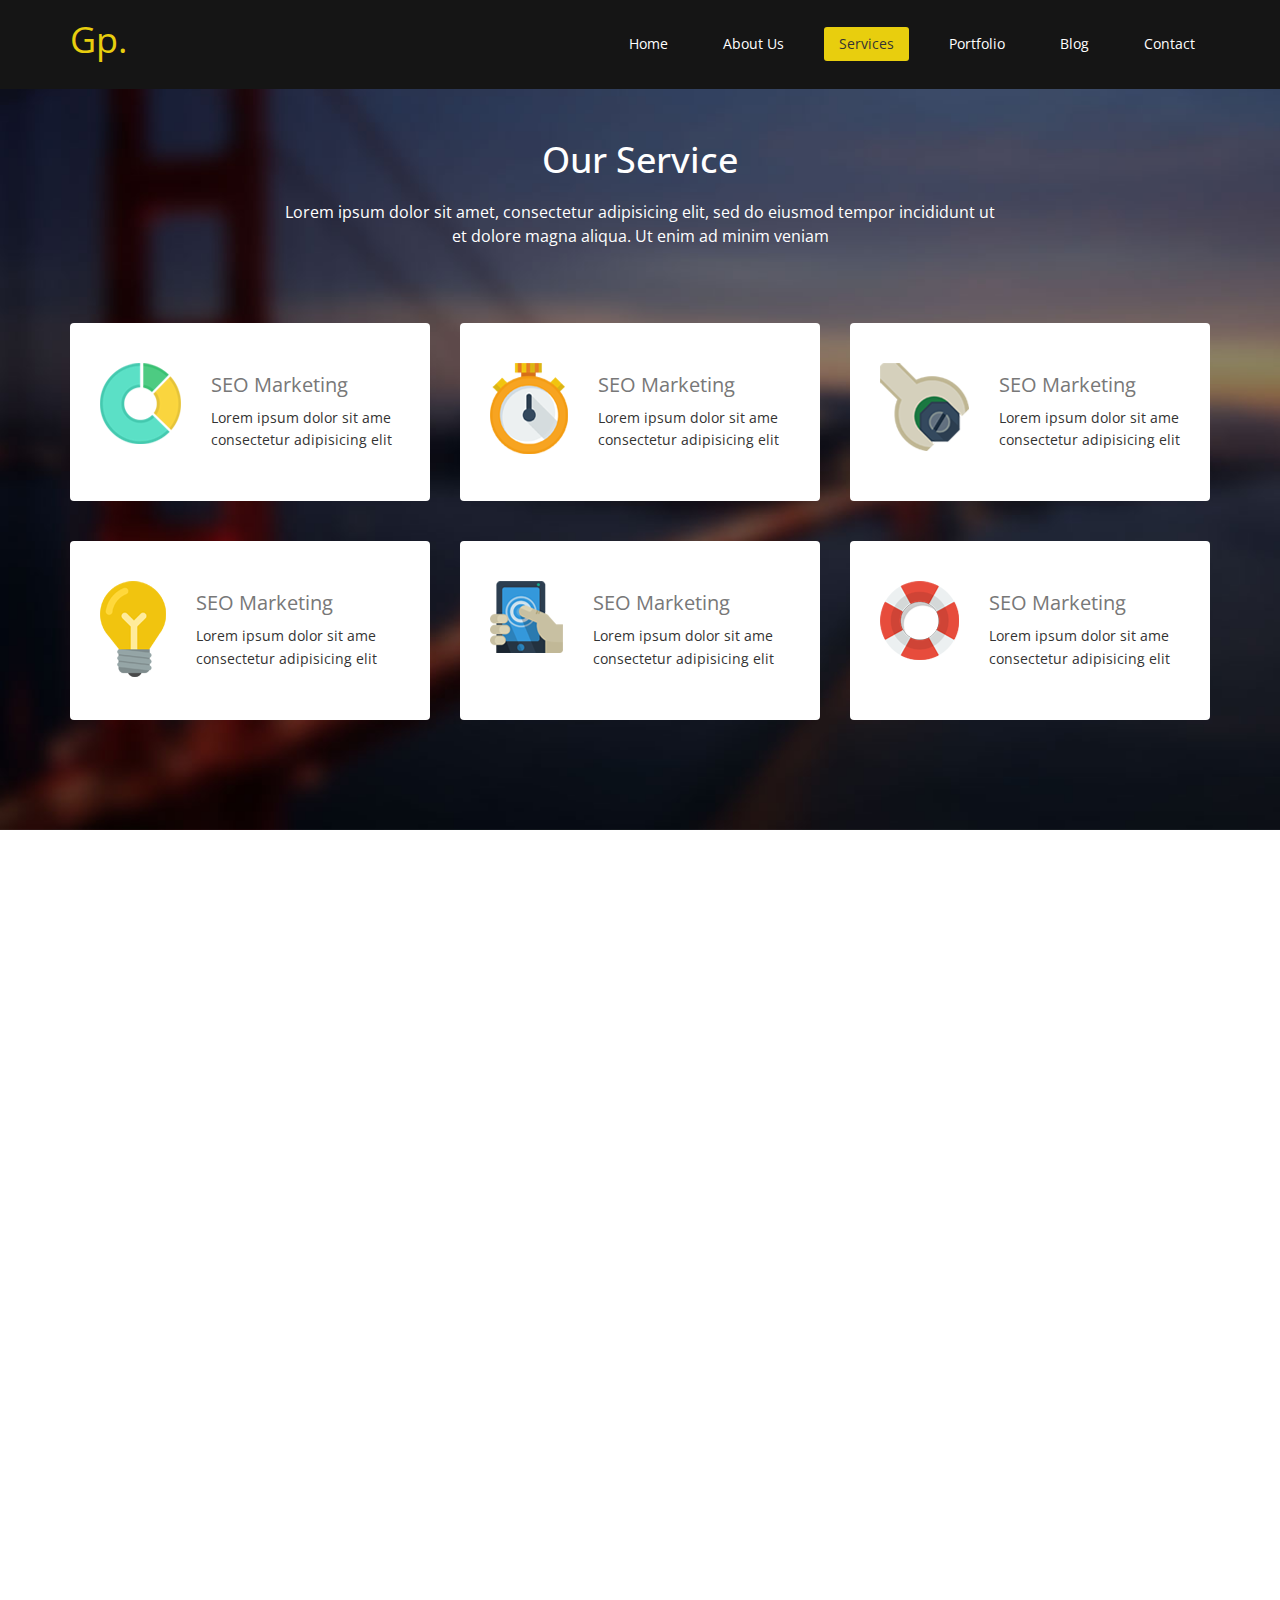
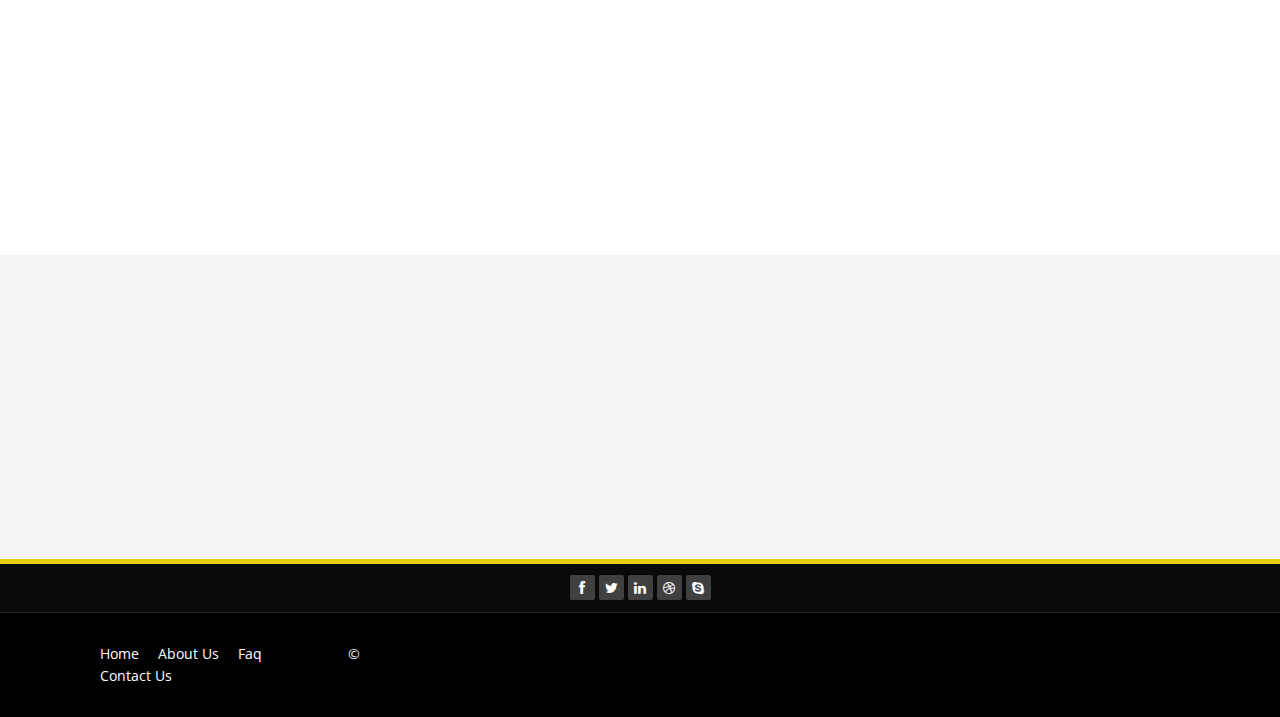
<file: services.html>
<!DOCTYPE html>
<html lang="en">

<head>
  <meta charset="utf-8">
  <meta http-equiv="X-UA-Compatible" content="IE=edge">
  <meta name="viewport" content="width=device-width, initial-scale=1">
  <title>Gp Bootstrap Template</title>

  <!-- Bootstrap -->
  <link href="css/bootstrap.min.css" rel="stylesheet">
  <link rel="stylesheet" href="css/font-awesome.min.css">
  <link href="css/animate.min.css" rel="stylesheet">
  <link href="css/prettyPhoto.css" rel="stylesheet">
  <link href="css/style.css" rel="stylesheet">
  <link href="css/responsive.css" rel="stylesheet">
</head>

<body class="homepage">
  <header id="header">
    <nav class="navbar navbar-fixed-top" role="banner">
      <div class="container">
        <div class="navbar-header">
          <button type="button" class="navbar-toggle" data-toggle="collapse" data-target=".navbar-collapse">
                        <span class="sr-only">Toggle navigation</span>
                        <span class="icon-bar"></span>
                        <span class="icon-bar"></span>
                        <span class="icon-bar"></span>
                    </button>
          <a class="navbar-brand" href="index.html">Gp.</a>
        </div>

        <div class="collapse navbar-collapse navbar-right">
          <ul class="nav navbar-nav">
            <li><a href="index.html">Home</a></li>
            <li><a href="about-us.html">About Us</a></li>
            <li class="active"><a href="services.html">Services</a></li>
            <li><a href="portfolio.html">Portfolio</a></li>
            <li><a href="blog.html">Blog</a></li>
            <li><a href="contact-us.html">Contact</a></li>
          </ul>
        </div>
      </div>
      <!--/.container-->
    </nav>
    <!--/nav-->

  </header>
  <!--/header-->

  <section id="services" class="service-item">
    <div class="container">
      <div class="center wow fadeInDown">
        <h2>Our Service</h2>
        <p class="lead">Lorem ipsum dolor sit amet, consectetur adipisicing elit, sed do eiusmod tempor incididunt ut <br> et dolore magna aliqua. Ut enim ad minim veniam</p>
      </div>

      <div class="row">

        <div class="col-sm-6 col-md-4">
          <div class="media services-wrap wow fadeInDown">
            <div class="pull-left">
              <img class="img-responsive" src="images/services/services1.png">
            </div>
            <div class="media-body">
              <h3 class="media-heading">SEO Marketing</h3>
              <p>Lorem ipsum dolor sit ame consectetur adipisicing elit</p>
            </div>
          </div>
        </div>

        <div class="col-sm-6 col-md-4">
          <div class="media services-wrap wow fadeInDown">
            <div class="pull-left">
              <img class="img-responsive" src="images/services/services2.png">
            </div>
            <div class="media-body">
              <h3 class="media-heading">SEO Marketing</h3>
              <p>Lorem ipsum dolor sit ame consectetur adipisicing elit</p>
            </div>
          </div>
        </div>

        <div class="col-sm-6 col-md-4">
          <div class="media services-wrap wow fadeInDown">
            <div class="pull-left">
              <img class="img-responsive" src="images/services/services3.png">
            </div>
            <div class="media-body">
              <h3 class="media-heading">SEO Marketing</h3>
              <p>Lorem ipsum dolor sit ame consectetur adipisicing elit</p>
            </div>
          </div>
        </div>

        <div class="col-sm-6 col-md-4">
          <div class="media services-wrap wow fadeInDown">
            <div class="pull-left">
              <img class="img-responsive" src="images/services/services4.png">
            </div>
            <div class="media-body">
              <h3 class="media-heading">SEO Marketing</h3>
              <p>Lorem ipsum dolor sit ame consectetur adipisicing elit</p>
            </div>
          </div>
        </div>

        <div class="col-sm-6 col-md-4">
          <div class="media services-wrap wow fadeInDown">
            <div class="pull-left">
              <img class="img-responsive" src="images/services/services5.png">
            </div>
            <div class="media-body">
              <h3 class="media-heading">SEO Marketing</h3>
              <p>Lorem ipsum dolor sit ame consectetur adipisicing elit</p>
            </div>
          </div>
        </div>

        <div class="col-sm-6 col-md-4">
          <div class="media services-wrap wow fadeInDown">
            <div class="pull-left">
              <img class="img-responsive" src="images/services/services6.png">
            </div>
            <div class="media-body">
              <h3 class="media-heading">SEO Marketing</h3>
              <p>Lorem ipsum dolor sit ame consectetur adipisicing elit</p>
            </div>
          </div>
        </div>
      </div>
      <!--/.row-->
    </div>
    <!--/.container-->
  </section>
  <!--/#services-->


  <section id="feature" class="transparent-bg">
    <div class="container">
      <div class="get-started center wow fadeInDown">
        <h2>Ready to get started</h2>
        <p class="lead">Lorem ipsum dolor sit amet, consectetur adipisicing elit, sed do eiusmod tempor incididunt ut labore et dolore magna aliqua. <br> Ut enim ad minim veniam,quis nostrud exercitation ullamco laboris nisi ut aliquip ex ea commodo</p>
        <div class="request">
          <h4><a href="#">Request a free Quote</a></h4>
        </div>
      </div>
      <!--/.get-started-->

      <div class="clients-area center wow fadeInDown">
        <h2>What our client says</h2>
        <p class="lead">Lorem ipsum dolor sit amet, consectetur adipisicing elit, sed do eiusmod tempor incididunt ut <br> et dolore magna aliqua. Ut enim ad minim veniam</p>
      </div>

      <div class="row">
        <div class="col-md-4 wow fadeInDown">
          <div class="clients-comments text-center">
            <img src="images/client1.png" class="img-circle" alt="">
            <h3>Lorem ipsum dolor sit amet, consectetur adipisicing elit, sed do eiusmod tempor incididunt</h3>
            <h4><span>-John Doe /</span>  Director of corlate.com</h4>
          </div>
        </div>
        <div class="col-md-4 wow fadeInDown">
          <div class="clients-comments text-center">
            <img src="images/client2.png" class="img-circle" alt="">
            <h3>Lorem ipsum dolor sit amet, consectetur adipisicing elit, sed do eiusmod tempor incididunt</h3>
            <h4><span>-John Doe /</span>  Director of corlate.com</h4>
          </div>
        </div>
        <div class="col-md-4 wow fadeInDown">
          <div class="clients-comments text-center">
            <img src="images/client3.png" class="img-circle" alt="">
            <h3>Lorem ipsum dolor sit amet, consectetur adipisicing elit, sed do eiusmod tempor incididunt</h3>
            <h4><span>-John Doe /</span>  Director of corlate.com</h4>
          </div>
        </div>
      </div>
    </div>
    <!--/.container-->
  </section>
  <!--/#feature-->


  <section id="bottom">
    <div class="container wow fadeInDown" data-wow-duration="1000ms" data-wow-delay="600ms">
      <div class="row">
        <div class="col-md-3 col-sm-6">
          <div class="widget">
            <h3>Company</h3>
            <ul>
              <li><a href="#">About us</a></li>
              <li><a href="#">We are hiring</a></li>
              <li><a href="#">Meet the team</a></li>
              <li><a href="#">Copyright</a></li>
            </ul>
          </div>
        </div>
        <!--/.col-md-3-->

        <div class="col-md-3 col-sm-6">
          <div class="widget">
            <h3>Support</h3>
            <ul>
              <li><a href="#">Faq</a></li>
              <li><a href="#">Blog</a></li>
              <li><a href="#">Forum</a></li>
              <li><a href="#">Documentation</a></li>
            </ul>
          </div>
        </div>
        <!--/.col-md-3-->

        <div class="col-md-3 col-sm-6">
          <div class="widget">
            <h3>Developers</h3>
            <ul>
              <li><a href="#">Web Development</a></li>
              <li><a href="#">SEO Marketing</a></li>
              <li><a href="#">Theme</a></li>
              <li><a href="#">Development</a></li>
            </ul>
          </div>
        </div>
        <!--/.col-md-3-->

        <div class="col-md-3 col-sm-6">
          <div class="widget">
            <h3>Our Partners</h3>
            <ul>
              <li><a href="#">Adipisicing Elit</a></li>
              <li><a href="#">Eiusmod</a></li>
              <li><a href="#">Tempor</a></li>
              <li><a href="#">Veniam</a></li>
            </ul>
          </div>
        </div>
        <!--/.col-md-3-->
      </div>
    </div>
  </section>
  <!--/#bottom-->

  <div class="top-bar">
    <div class="container">
      <div class="row">
        <div class="col-lg-12">
          <div class="social">
            <ul class="social-share">
              <li><a href="#"><i class="fa fa-facebook"></i></a></li>
              <li><a href="#"><i class="fa fa-twitter"></i></a></li>
              <li><a href="#"><i class="fa fa-linkedin"></i></a></li>
              <li><a href="#"><i class="fa fa-dribbble"></i></a></li>
              <li><a href="#"><i class="fa fa-skype"></i></a></li>
            </ul>
          </div>
        </div>
      </div>
    </div>
    <!--/.container-->
  </div>
  <!--/.top-bar-->

  <footer id="footer" class="midnight-blue">
    <div class="container">
      <div class="row">
        <div class="col-sm-6">
          &copy; 
        <div class="col-sm-6">
          <ul class="pull-right">
            <li><a href="#">Home</a></li>
            <li><a href="#">About Us</a></li>
            <li><a href="#">Faq</a></li>
            <li><a href="#">Contact Us</a></li>
          </ul>
        </div>
      </div>
    </div>
  </footer>
  <!--/#footer-->

  <!-- jQuery (necessary for Bootstrap's JavaScript plugins) -->
  <script src="js/jquery.js"></script>
  <script src="js/bootstrap.min.js"></script>
  <script src="js/jquery.prettyPhoto.js"></script>
  <script src="js/jquery.isotope.min.js"></script>
  <script src="js/wow.min.js"></script>
  <script src="js/main.js"></script>

</body>

</html>
</file>
<file: css/prettyPhoto.css>
div.pp_default .pp_top,div.pp_default .pp_top .pp_middle,div.pp_default .pp_top .pp_left,div.pp_default .pp_top .pp_right,div.pp_default .pp_bottom,div.pp_default .pp_bottom .pp_left,div.pp_default .pp_bottom .pp_middle,div.pp_default .pp_bottom .pp_right{height:13px}
div.pp_default .pp_top .pp_left{background:url(../images/prettyPhoto/default/sprite.png) -78px -93px no-repeat}
div.pp_default .pp_top .pp_middle{background:url(../images/prettyPhoto/default/sprite_x.png) top left repeat-x}
div.pp_default .pp_top .pp_right{background:url(../images/prettyPhoto/default/sprite.png) -112px -93px no-repeat}
div.pp_default .pp_content .ppt{color:#f8f8f8}
div.pp_default .pp_content_container .pp_left{background:url(../images/prettyPhoto/default/sprite_y.png) -7px 0 repeat-y;padding-left:13px}
div.pp_default .pp_content_container .pp_right{background:url(../images/prettyPhoto/default/sprite_y.png) top right repeat-y;padding-right:13px}
div.pp_default .pp_next:hover{background:url(../images/prettyPhoto/default/sprite_next.png) center right no-repeat;cursor:pointer}
div.pp_default .pp_previous:hover{background:url(../images/prettyPhoto/default/sprite_prev.png) center left no-repeat;cursor:pointer}
div.pp_default .pp_expand{background:url(../images/prettyPhoto/default/sprite.png) 0 -29px no-repeat;cursor:pointer;width:28px;height:28px}
div.pp_default .pp_expand:hover{background:url(../images/prettyPhoto/default/sprite.png) 0 -56px no-repeat;cursor:pointer}
div.pp_default .pp_contract{background:url(../images/prettyPhoto/default/sprite.png) 0 -84px no-repeat;cursor:pointer;width:28px;height:28px}
div.pp_default .pp_contract:hover{background:url(../images/prettyPhoto/default/sprite.png) 0 -113px no-repeat;cursor:pointer}
div.pp_default .pp_close{width:30px;height:30px;background:url(../images/prettyPhoto/default/sprite.png) 2px 1px no-repeat;cursor:pointer}
div.pp_default .pp_gallery ul li a{background:url(../images/prettyPhoto/default/default_thumb.png) center center #f8f8f8;border:1px solid #aaa}
div.pp_default .pp_social{margin-top:7px}
div.pp_default .pp_gallery a.pp_arrow_previous,div.pp_default .pp_gallery a.pp_arrow_next{position:static;left:auto}
div.pp_default .pp_nav .pp_play,div.pp_default .pp_nav .pp_pause{background:url(../images/prettyPhoto/default/sprite.png) -51px 1px no-repeat;height:30px;width:30px}
div.pp_default .pp_nav .pp_pause{background-position:-51px -29px}
div.pp_default a.pp_arrow_previous,div.pp_default a.pp_arrow_next{background:url(../images/prettyPhoto/default/sprite.png) -31px -3px no-repeat;height:20px;width:20px;margin:4px 0 0}
div.pp_default a.pp_arrow_next{left:52px;background-position:-82px -3px}
div.pp_default .pp_content_container .pp_details{margin-top:5px}
div.pp_default .pp_nav{clear:none;height:30px;width:110px;position:relative}
div.pp_default .pp_nav .currentTextHolder{font-family:Georgia;font-style:italic;color:#999;font-size:11px;left:75px;line-height:25px;position:absolute;top:2px;margin:0;padding:0 0 0 10px}
div.pp_default .pp_close:hover,div.pp_default .pp_nav .pp_play:hover,div.pp_default .pp_nav .pp_pause:hover,div.pp_default .pp_arrow_next:hover,div.pp_default .pp_arrow_previous:hover{opacity:0.7}
div.pp_default .pp_description{font-size:11px;font-weight:700;line-height:14px;margin:5px 50px 5px 0}
div.pp_default .pp_bottom .pp_left{background:url(../images/prettyPhoto/default/sprite.png) -78px -127px no-repeat}
div.pp_default .pp_bottom .pp_middle{background:url(../images/prettyPhoto/default/sprite_x.png) bottom left repeat-x}
div.pp_default .pp_bottom .pp_right{background:url(../images/prettyPhoto/default/sprite.png) -112px -127px no-repeat}
div.pp_default .pp_loaderIcon{background:url(../images/prettyPhoto/default/loader.gif) center center no-repeat}
div.light_rounded .pp_top .pp_left{background:url(../images/prettyPhoto/light_rounded/sprite.png) -88px -53px no-repeat}
div.light_rounded .pp_top .pp_right{background:url(../images/prettyPhoto/light_rounded/sprite.png) -110px -53px no-repeat}
div.light_rounded .pp_next:hover{background:url(../images/prettyPhoto/light_rounded/btnNext.png) center right no-repeat;cursor:pointer}
div.light_rounded .pp_previous:hover{background:url(../images/prettyPhoto/light_rounded/btnPrevious.png) center left no-repeat;cursor:pointer}
div.light_rounded .pp_expand{background:url(../images/prettyPhoto/light_rounded/sprite.png) -31px -26px no-repeat;cursor:pointer}
div.light_rounded .pp_expand:hover{background:url(../images/prettyPhoto/light_rounded/sprite.png) -31px -47px no-repeat;cursor:pointer}
div.light_rounded .pp_contract{background:url(../images/prettyPhoto/light_rounded/sprite.png) 0 -26px no-repeat;cursor:pointer}
div.light_rounded .pp_contract:hover{background:url(../images/prettyPhoto/light_rounded/sprite.png) 0 -47px no-repeat;cursor:pointer}
div.light_rounded .pp_close{width:75px;height:22px;background:url(../images/prettyPhoto/light_rounded/sprite.png) -1px -1px no-repeat;cursor:pointer}
div.light_rounded .pp_nav .pp_play{background:url(../images/prettyPhoto/light_rounded/sprite.png) -1px -100px no-repeat;height:15px;width:14px}
div.light_rounded .pp_nav .pp_pause{background:url(../images/prettyPhoto/light_rounded/sprite.png) -24px -100px no-repeat;height:15px;width:14px}
div.light_rounded .pp_arrow_previous{background:url(../images/prettyPhoto/light_rounded/sprite.png) 0 -71px no-repeat}
div.light_rounded .pp_arrow_next{background:url(../images/prettyPhoto/light_rounded/sprite.png) -22px -71px no-repeat}
div.light_rounded .pp_bottom .pp_left{background:url(../images/prettyPhoto/light_rounded/sprite.png) -88px -80px no-repeat}
div.light_rounded .pp_bottom .pp_right{background:url(../images/prettyPhoto/light_rounded/sprite.png) -110px -80px no-repeat}
div.dark_rounded .pp_top .pp_left{background:url(../images/prettyPhoto/dark_rounded/sprite.png) -88px -53px no-repeat}
div.dark_rounded .pp_top .pp_right{background:url(../images/prettyPhoto/dark_rounded/sprite.png) -110px -53px no-repeat}
div.dark_rounded .pp_content_container .pp_left{background:url(../images/prettyPhoto/dark_rounded/contentPattern.png) top left repeat-y}
div.dark_rounded .pp_content_container .pp_right{background:url(../images/prettyPhoto/dark_rounded/contentPattern.png) top right repeat-y}
div.dark_rounded .pp_next:hover{background:url(../images/prettyPhoto/dark_rounded/btnNext.png) center right no-repeat;cursor:pointer}
div.dark_rounded .pp_previous:hover{background:url(../images/prettyPhoto/dark_rounded/btnPrevious.png) center left no-repeat;cursor:pointer}
div.dark_rounded .pp_expand{background:url(../images/prettyPhoto/dark_rounded/sprite.png) -31px -26px no-repeat;cursor:pointer}
div.dark_rounded .pp_expand:hover{background:url(../images/prettyPhoto/dark_rounded/sprite.png) -31px -47px no-repeat;cursor:pointer}
div.dark_rounded .pp_contract{background:url(../images/prettyPhoto/dark_rounded/sprite.png) 0 -26px no-repeat;cursor:pointer}
div.dark_rounded .pp_contract:hover{background:url(../images/prettyPhoto/dark_rounded/sprite.png) 0 -47px no-repeat;cursor:pointer}
div.dark_rounded .pp_close{width:75px;height:22px;background:url(../images/prettyPhoto/dark_rounded/sprite.png) -1px -1px no-repeat;cursor:pointer}
div.dark_rounded .pp_description{margin-right:85px;color:#fff}
div.dark_rounded .pp_nav .pp_play{background:url(../images/prettyPhoto/dark_rounded/sprite.png) -1px -100px no-repeat;height:15px;width:14px}
div.dark_rounded .pp_nav .pp_pause{background:url(../images/prettyPhoto/dark_rounded/sprite.png) -24px -100px no-repeat;height:15px;width:14px}
div.dark_rounded .pp_arrow_previous{background:url(../images/prettyPhoto/dark_rounded/sprite.png) 0 -71px no-repeat}
div.dark_rounded .pp_arrow_next{background:url(../images/prettyPhoto/dark_rounded/sprite.png) -22px -71px no-repeat}
div.dark_rounded .pp_bottom .pp_left{background:url(../images/prettyPhoto/dark_rounded/sprite.png) -88px -80px no-repeat}
div.dark_rounded .pp_bottom .pp_right{background:url(../images/prettyPhoto/dark_rounded/sprite.png) -110px -80px no-repeat}
div.dark_rounded .pp_loaderIcon{background:url(../images/prettyPhoto/dark_rounded/loader.gif) center center no-repeat}
div.dark_square .pp_left,div.dark_square .pp_middle,div.dark_square .pp_right,div.dark_square .pp_content{background:#000}
div.dark_square .pp_description{color:#fff;margin:0 85px 0 0}
div.dark_square .pp_loaderIcon{background:url(../images/prettyPhoto/dark_square/loader.gif) center center no-repeat}
div.dark_square .pp_expand{background:url(../images/prettyPhoto/dark_square/sprite.png) -31px -26px no-repeat;cursor:pointer}
div.dark_square .pp_expand:hover{background:url(../images/prettyPhoto/dark_square/sprite.png) -31px -47px no-repeat;cursor:pointer}
div.dark_square .pp_contract{background:url(../images/prettyPhoto/dark_square/sprite.png) 0 -26px no-repeat;cursor:pointer}
div.dark_square .pp_contract:hover{background:url(../images/prettyPhoto/dark_square/sprite.png) 0 -47px no-repeat;cursor:pointer}
div.dark_square .pp_close{width:75px;height:22px;background:url(../images/prettyPhoto/dark_square/sprite.png) -1px -1px no-repeat;cursor:pointer}
div.dark_square .pp_nav{clear:none}
div.dark_square .pp_nav .pp_play{background:url(../images/prettyPhoto/dark_square/sprite.png) -1px -100px no-repeat;height:15px;width:14px}
div.dark_square .pp_nav .pp_pause{background:url(../images/prettyPhoto/dark_square/sprite.png) -24px -100px no-repeat;height:15px;width:14px}
div.dark_square .pp_arrow_previous{background:url(../images/prettyPhoto/dark_square/sprite.png) 0 -71px no-repeat}
div.dark_square .pp_arrow_next{background:url(../images/prettyPhoto/dark_square/sprite.png) -22px -71px no-repeat}
div.dark_square .pp_next:hover{background:url(../images/prettyPhoto/dark_square/btnNext.png) center right no-repeat;cursor:pointer}
div.dark_square .pp_previous:hover{background:url(../images/prettyPhoto/dark_square/btnPrevious.png) center left no-repeat;cursor:pointer}
div.light_square .pp_expand{background:url(../images/prettyPhoto/light_square/sprite.png) -31px -26px no-repeat;cursor:pointer}
div.light_square .pp_expand:hover{background:url(../images/prettyPhoto/light_square/sprite.png) -31px -47px no-repeat;cursor:pointer}
div.light_square .pp_contract{background:url(../images/prettyPhoto/light_square/sprite.png) 0 -26px no-repeat;cursor:pointer}
div.light_square .pp_contract:hover{background:url(../images/prettyPhoto/light_square/sprite.png) 0 -47px no-repeat;cursor:pointer}
div.light_square .pp_close{width:75px;height:22px;background:url(../images/prettyPhoto/light_square/sprite.png) -1px -1px no-repeat;cursor:pointer}
div.light_square .pp_nav .pp_play{background:url(../images/prettyPhoto/light_square/sprite.png) -1px -100px no-repeat;height:15px;width:14px}
div.light_square .pp_nav .pp_pause{background:url(../images/prettyPhoto/light_square/sprite.png) -24px -100px no-repeat;height:15px;width:14px}
div.light_square .pp_arrow_previous{background:url(../images/prettyPhoto/light_square/sprite.png) 0 -71px no-repeat}
div.light_square .pp_arrow_next{background:url(../images/prettyPhoto/light_square/sprite.png) -22px -71px no-repeat}
div.light_square .pp_next:hover{background:url(../images/prettyPhoto/light_square/btnNext.png) center right no-repeat;cursor:pointer}
div.light_square .pp_previous:hover{background:url(../images/prettyPhoto/light_square/btnPrevious.png) center left no-repeat;cursor:pointer}
div.facebook .pp_top .pp_left{background:url(../images/prettyPhoto/facebook/sprite.png) -88px -53px no-repeat}
div.facebook .pp_top .pp_middle{background:url(../images/prettyPhoto/facebook/contentPatternTop.png) top left repeat-x}
div.facebook .pp_top .pp_right{background:url(../images/prettyPhoto/facebook/sprite.png) -110px -53px no-repeat}
div.facebook .pp_content_container .pp_left{background:url(../images/prettyPhoto/facebook/contentPatternLeft.png) top left repeat-y}
div.facebook .pp_content_container .pp_right{background:url(../images/prettyPhoto/facebook/contentPatternRight.png) top right repeat-y}
div.facebook .pp_expand{background:url(../images/prettyPhoto/facebook/sprite.png) -31px -26px no-repeat;cursor:pointer}
div.facebook .pp_expand:hover{background:url(../images/prettyPhoto/facebook/sprite.png) -31px -47px no-repeat;cursor:pointer}
div.facebook .pp_contract{background:url(../images/prettyPhoto/facebook/sprite.png) 0 -26px no-repeat;cursor:pointer}
div.facebook .pp_contract:hover{background:url(../images/prettyPhoto/facebook/sprite.png) 0 -47px no-repeat;cursor:pointer}
div.facebook .pp_close{width:22px;height:22px;background:url(../images/prettyPhoto/facebook/sprite.png) -1px -1px no-repeat;cursor:pointer}
div.facebook .pp_description{margin:0 37px 0 0}
div.facebook .pp_loaderIcon{background:url(../images/prettyPhoto/facebook/loader.gif) center center no-repeat}
div.facebook .pp_arrow_previous{background:url(../images/prettyPhoto/facebook/sprite.png) 0 -71px no-repeat;height:22px;margin-top:0;width:22px}
div.facebook .pp_arrow_previous.disabled{background-position:0 -96px;cursor:default}
div.facebook .pp_arrow_next{background:url(../images/prettyPhoto/facebook/sprite.png) -32px -71px no-repeat;height:22px;margin-top:0;width:22px}
div.facebook .pp_arrow_next.disabled{background-position:-32px -96px;cursor:default}
div.facebook .pp_nav{margin-top:0}
div.facebook .pp_nav p{font-size:15px;padding:0 3px 0 4px}
div.facebook .pp_nav .pp_play{background:url(../images/prettyPhoto/facebook/sprite.png) -1px -123px no-repeat;height:22px;width:22px}
div.facebook .pp_nav .pp_pause{background:url(../images/prettyPhoto/facebook/sprite.png) -32px -123px no-repeat;height:22px;width:22px}
div.facebook .pp_next:hover{background:url(../images/prettyPhoto/facebook/btnNext.png) center right no-repeat;cursor:pointer}
div.facebook .pp_previous:hover{background:url(../images/prettyPhoto/facebook/btnPrevious.png) center left no-repeat;cursor:pointer}
div.facebook .pp_bottom .pp_left{background:url(../images/prettyPhoto/facebook/sprite.png) -88px -80px no-repeat}
div.facebook .pp_bottom .pp_middle{background:url(../images/prettyPhoto/facebook/contentPatternBottom.png) top left repeat-x}
div.facebook .pp_bottom .pp_right{background:url(../images/prettyPhoto/facebook/sprite.png) -110px -80px no-repeat}
div.pp_pic_holder a:focus{outline:none}
div.pp_overlay{background:#000;display:none;left:0;position:absolute;top:0;width:100%;z-index:9500}
div.pp_pic_holder{display:none;position:absolute;width:100px;z-index:10000}
.pp_content{height:40px;min-width:40px}
* html .pp_content{width:40px}
.pp_content_container{position:relative;text-align:left;width:100%}
.pp_content_container .pp_left{padding-left:20px}
.pp_content_container .pp_right{padding-right:20px}
.pp_content_container .pp_details{float:left;margin:10px 0 2px}
.pp_description{display:none;margin:0}
.pp_social{float:left;margin:0}
.pp_social .facebook{float:left;margin-left:5px;width:55px;overflow:hidden}
.pp_social .twitter{float:left}
.pp_nav{clear:right;float:left;margin:3px 10px 0 0}
.pp_nav p{float:left;white-space:nowrap;margin:2px 4px}
.pp_nav .pp_play,.pp_nav .pp_pause{float:left;margin-right:4px;text-indent:-10000px}
a.pp_arrow_previous,a.pp_arrow_next{display:block;float:left;height:15px;margin-top:3px;overflow:hidden;text-indent:-10000px;width:14px}
.pp_hoverContainer{position:absolute;top:0;width:100%;z-index:2000}
.pp_gallery{display:none;left:50%;margin-top:-50px;position:absolute;z-index:10000}
.pp_gallery div{float:left;overflow:hidden;position:relative}
.pp_gallery ul{float:left;height:35px;position:relative;white-space:nowrap;margin:0 0 0 5px;padding:0}
.pp_gallery ul a{border:1px rgba(0,0,0,0.5) solid;display:block;float:left;height:33px;overflow:hidden}
.pp_gallery ul a img{border:0}
.pp_gallery li{display:block;float:left;margin:0 5px 0 0;padding:0}
.pp_gallery li.default a{background:url(../images/prettyPhoto/facebook/default_thumbnail.gif) 0 0 no-repeat;display:block;height:33px;width:50px}
.pp_gallery .pp_arrow_previous,.pp_gallery .pp_arrow_next{margin-top:7px!important}
a.pp_next{background:url(../images/prettyPhoto/light_rounded/btnNext.png) 10000px 10000px no-repeat;display:block;float:right;height:100%;text-indent:-10000px;width:49%}
a.pp_previous{background:url(../images/prettyPhoto/light_rounded/btnNext.png) 10000px 10000px no-repeat;display:block;float:left;height:100%;text-indent:-10000px;width:49%}
a.pp_expand,a.pp_contract{cursor:pointer;display:none;height:20px;position:absolute;right:30px;text-indent:-10000px;top:10px;width:20px;z-index:20000}
a.pp_close{position:absolute;right:0;top:0;display:block;line-height:22px;text-indent:-10000px}
.pp_loaderIcon{display:block;height:24px;left:50%;position:absolute;top:50%;width:24px;margin:-12px 0 0 -12px}
#pp_full_res{line-height:1!important}
#pp_full_res .pp_inline{text-align:left}
#pp_full_res .pp_inline p{margin:0 0 15px}
div.ppt{color:#fff;display:none;font-size:17px;z-index:9999;margin:0 0 5px 15px}
div.pp_default .pp_content,div.light_rounded .pp_content{background-color:#fff}
div.pp_default #pp_full_res .pp_inline,div.light_rounded .pp_content .ppt,div.light_rounded #pp_full_res .pp_inline,div.light_square .pp_content .ppt,div.light_square #pp_full_res .pp_inline,div.facebook .pp_content .ppt,div.facebook #pp_full_res .pp_inline{color:#000}
div.pp_default .pp_gallery ul li a:hover,div.pp_default .pp_gallery ul li.selected a,.pp_gallery ul a:hover,.pp_gallery li.selected a{border-color:#fff}
div.pp_default .pp_details,div.light_rounded .pp_details,div.dark_rounded .pp_details,div.dark_square .pp_details,div.light_square .pp_details,div.facebook .pp_details{position:relative}
div.light_rounded .pp_top .pp_middle,div.light_rounded .pp_content_container .pp_left,div.light_rounded .pp_content_container .pp_right,div.light_rounded .pp_bottom .pp_middle,div.light_square .pp_left,div.light_square .pp_middle,div.light_square .pp_right,div.light_square .pp_content,div.facebook .pp_content{background:#fff}
div.light_rounded .pp_description,div.light_square .pp_description{margin-right:85px}
div.light_rounded .pp_gallery a.pp_arrow_previous,div.light_rounded .pp_gallery a.pp_arrow_next,div.dark_rounded .pp_gallery a.pp_arrow_previous,div.dark_rounded .pp_gallery a.pp_arrow_next,div.dark_square .pp_gallery a.pp_arrow_previous,div.dark_square .pp_gallery a.pp_arrow_next,div.light_square .pp_gallery a.pp_arrow_previous,div.light_square .pp_gallery a.pp_arrow_next{margin-top:12px!important}
div.light_rounded .pp_arrow_previous.disabled,div.dark_rounded .pp_arrow_previous.disabled,div.dark_square .pp_arrow_previous.disabled,div.light_square .pp_arrow_previous.disabled{background-position:0 -87px;cursor:default}
div.light_rounded .pp_arrow_next.disabled,div.dark_rounded .pp_arrow_next.disabled,div.dark_square .pp_arrow_next.disabled,div.light_square .pp_arrow_next.disabled{background-position:-22px -87px;cursor:default}
div.light_rounded .pp_loaderIcon,div.light_square .pp_loaderIcon{background:url(../images/prettyPhoto/light_rounded/loader.gif) center center no-repeat}
div.dark_rounded .pp_top .pp_middle,div.dark_rounded .pp_content,div.dark_rounded .pp_bottom .pp_middle{background:url(../images/prettyPhoto/dark_rounded/contentPattern.png) top left repeat}
div.dark_rounded .currentTextHolder,div.dark_square .currentTextHolder{color:#c4c4c4}
div.dark_rounded #pp_full_res .pp_inline,div.dark_square #pp_full_res .pp_inline{color:#fff}
.pp_top,.pp_bottom{height:20px;position:relative}
* html .pp_top,* html .pp_bottom{padding:0 20px}
.pp_top .pp_left,.pp_bottom .pp_left{height:20px;left:0;position:absolute;width:20px}
.pp_top .pp_middle,.pp_bottom .pp_middle{height:20px;left:20px;position:absolute;right:20px}
* html .pp_top .pp_middle,* html .pp_bottom .pp_middle{left:0;position:static}
.pp_top .pp_right,.pp_bottom .pp_right{height:20px;left:auto;position:absolute;right:0;top:0;width:20px}
.pp_fade,.pp_gallery li.default a img{display:none}
</file>
<file: css/style.css>
@import url(https://fonts.googleapis.com/css?family=Open+Sans:300italic,400italic,600italic,700italic,800italic,400,600,700,300,800);


/*************************
*******Typography******
**************************/

body {
  background: #fff;
  font-family:'Open Sans', Arial, sans-serif;
  color:#333;
  line-height:1.6em;
}

h1,
h2,
h3,
h4,
h5,
h6 {
    font-weight:500; 
    font-family:'Open Sans', Arial, sans-serif;
	color:#333;
}

h1{
  font-size: 36px;
  color:#fff;
}

h2{
  font-size: 20px;
}

h3{
  font-size: 16px;
  color: #787878;
  font-weight: 400;
  line-height: 24px;
}

h4{
  font-size: 16px;
}

a {
  color: #E8CE0E;
  -webkit-transition: color 300ms, background-color 300ms;
  -moz-transition: color 300ms, background-color 300ms;
  -o-transition:  color 300ms, background-color 300ms;
  transition:  color 300ms, background-color 300ms;
}

a:hover, a:focus {
  color: #d43133;
}

hr {
  border-top: 1px solid #e5e5e5;
  border-bottom: 1px solid #fff;
}


.btn-primary {
  padding: 8px 20px;
  background: #E8CE0E;
  color: #fff;
  border-radius: 4px;
  border:none;
  margin-top: 10px;
}


.btn-primary:hover, 
.btn-primary:focus{
  background: #E8CE0E;
  outline: none;
  box-shadow: none;
} 

.btn-transparent {
  border: 3px solid #fff;
  background: transparent;
  color: #fff;
}

.btn-transparent:hover {
  border-color: rgba(255, 255, 255, 0.5);
}

a:hover,
a:focus {
  color: #000;
  text-decoration: none;
  outline: none;
}

.dropdown-menu {
  margin-top: -1px;
  min-width: 180px;
}

.center h2{
  font-size: 36px;
  margin-top: 0;
  margin-bottom: 20px;
}

.media>.pull-left{
  margin-right: 20px;
}

.media>.pull-right{
  margin-left: 20px;
}

body > section {
  padding: 70px 0;
}

.center {
  text-align: center;
  padding-bottom: 55px;
}

.scaleIn {
  -webkit-animation-name: scaleIn;
  animation-name: scaleIn;
}

.lead{
  font-size: 16px;
  line-height: 24px;
  font-weight: 400;
}

.transparent-bg {
  background-color: transparent !important;
  margin-bottom: 0;
}

@-webkit-keyframes scaleIn {
  0% {
    opacity: 0;
    -webkit-transform: scale(0);
    transform: scale(0);
  }

  100% {
    opacity: 1;
    -webkit-transform: scale(1);
    transform: scale(1);
  }
}

@keyframes scaleIn {
  0% {
    opacity: 0;
    -webkit-transform: scale(0);
    -ms-transform: scale(0);
    transform: scale(0);
  }

  100% {
    opacity: 1;
    -webkit-transform: scale(1);
    -ms-transform: scale(1);
    transform: scale(1);
  }
}


/*************************
*******Header******
**************************/
.navbar-fixed-top .navbar-toggle .icon-bar {
  background-color: #fff;
}

.navbar>.container .navbar-brand{
  margin-left: 0;
}

.top-bar {
  padding: 10px 0;
  background: #090909;
  border-bottom: 1px solid #222;
  line-height: 28px;
}

.social{
  text-align: center;
}

.social-share{
 display: inline-block;
 list-style: none;
 padding: 0;
 margin: 0;
}

ul.social-share li {
  display: inline-block;
}

ul.social-share li a {
  display: inline-block;
  color: #fff;
  background: #404040;
  width: 25px;
  height: 25px;
  line-height: 25px;
  text-align: center;
  border-radius: 2px;
}

ul.social-share li a:hover {
  background: #E8CE0E;
  color: #fff;
}

.navbar-brand {
  padding: 0;
  margin:0;
  color:#E8CE0E;
}
.navbar-header a.navbar-brand {
  color:#E8CE0E;
}

.navbar {
  border-radius: 0;
  margin-bottom: 0;
  background: #151515;
  padding: 15px 0;
  padding-bottom: 0;
}

 .navbar-nav{
  margin-top: 12px;
 }

.navbar-nav>li{
  margin-left: 25px;
  padding-bottom: 28px;
}

.navbar-fixed-top .navbar-nav > li > a {
  padding: 5px 15px;
  margin: 0;
  border-radius: 3px;
  color: #fff;
  line-height: 24px;
  display: inline-block;
}

.navbar-fixed-top .navbar-nav > li > a:hover{
	background-color: #E8CE0E;
  color: #333;
}

.navbar-fixed-top {
  border: none;
}

.navbar-fixed-top .navbar-brand {
  font-size: 36px;
  line-height: 50px;
  color: #fff;
}

.navbar-fixed-top .navbar-nav > .active > a,
.navbar-fixed-top .navbar-nav > .active > a:hover,
.navbar-fixed-top .navbar-nav > .active > a:focus,
.navbar-fixed-top .navbar-nav > .open > a,
.navbar-fixed-top .navbar-nav > .open > a:hover,
.navbar-fixed-top .navbar-nav > .open > a:focus {
  background-color: #E8CE0E;
  color: #333;
}

.navbar-fixed-top .navbar-nav .dropdown-menu {
  background-color: rgba(0,0,0,.85);
  -webkit-box-shadow: 0 3px 8px rgba(0, 0, 0, 0.125);
  -moz-box-shadow: 0 3px 8px rgba(0, 0, 0, 0.125);
  box-shadow: 0 3px 8px rgba(0, 0, 0, 0.125);
  border: 0;
  padding: 0;
  margin-top: 0;
  border-top: 0;
  border-radius: 0;
  left: 0;
}

.navbar-fixed-top .navbar-nav .dropdown-menu:before{
  position: absolute;
  top:0;
}

.navbar-fixed-top .navbar-nav .dropdown-menu > li > a {
  padding: 8px 15px;
  color: #fff;
}

.navbar-fixed-top .navbar-nav .dropdown-menu > li:hover > a,
.navbar-fixed-top .navbar-nav .dropdown-menu > li:focus > a,
.navbar-fixed-top .navbar-nav .dropdown-menu > li.active > a {
  background-color: #E8CE0E;
  color: #fff;
}

.navbar-fixed-top .navbar-nav .dropdown-menu > li:last-child > a {
  border-radius: 0 0 3px 3px;
}

.navbar-fixed-top .navbar-nav .dropdown-menu > li.divider {
  background-color: transparent;
}

.navbar-fixed-top .navbar-collapse,
.navbar-fixed-top .navbar-form {
  border-top: 0;
  padding-bottom: 0;
}


/*************************
*******Home Page******
**************************/


.slider {
  position: relative;
  margin-top:130px;
}

#carousel-slider {
  position: relative;
}

#carousel-slider .carousel-indicators {
  bottom: -25px;
}

#carousel-slider .carousel-indicators li {
  border: 1px solid #ffbd20;
}

#carousel-slider a i {
  border: 1px solid #777;
  border-radius:50%;
  font-size: 28px;
  height: 50px;
  padding: 8px;
  position: absolute;
  top: 50%;
  width: 50px;
  color:#777;
}

#carousel-slider a i:hover {
  background:#E8CE0E;
  color:#fff;
  border: 1px solid #E8CE0E;
}

#carousel-slider 
.carousel-control {
  width:inherit;
}

#carousel-slider .carousel-control.left i {
  left:-25px
}

#carousel-slider .carousel-control.right i {
  right: -25px;
}

#carousel-slider
.carousel-control.left, 
#carousel-slider
.carousel-control.right {
  background: none;
}



#feature {
  background: #f2f2f2;
  padding-bottom: 40px;
}
#feature.transparent-bg {
  margin-top:-40px;
  
}
.features{
  padding: 0;
}

.feature-wrap {
  margin-bottom: 35px;
  overflow: hidden;
}

.feature-wrap h2{
  margin-top: 10px;
}

.feature-wrap .pull-left {
  margin-right: 25px;
}

.feature-wrap i{
  font-size: 48px;
  height: 110px;
  width: 110px;
  margin: 3px;
  border-radius: 100%;
  line-height: 110px;
  text-align:center;
  background: #ffffff;
  color: #E8CE0E;
  border: 3px solid #ffffff;
  box-shadow: inset 0 0 0 5px #f2f2f2;
  -webkit-box-shadow: inset 0 0 0 5px #f2f2f2;
  -webkit-transition: 500ms;
  -moz-transition: 500ms;
  -o-transition: 500ms;
  transition: 500ms;
  float: left;
  margin-right: 25px;
}

.feature-wrap i:hover {
  background: #E8CE0E;
  color: #fff;
  box-shadow: inset 0 0 0 5px #E8CE0E;
  -webkit-box-shadow: inset 0 0 0 5px #E8CE0E;
  border: 3px solid #E8CE0E;
}

#recent-works .col-xs-12.col-sm-4.col-md-3{
  padding: 0;
}

/* #recent-works{
    padding-bottom: ;
} */

.recent-work-wrap {
  position: relative;
}

.recent-work-wrap img{
  width: 100%;
}

.recent-work-wrap .recent-work-inner{
  top: 0;
  background: transparent;
  opacity: .8;
  width: 100%;
  border-radius: 0;
  margin-bottom: 0;
}

.recent-work-wrap .recent-work-inner h3{
  margin: 10px 0;
}

.recent-work-wrap .recent-work-inner h3 a{
  font-size: 24px;
  color: #fff;
}

.recent-work-wrap .overlay {
  position: absolute;
  top: 0;
  left: 0;
  width: 100%;
  height: 100%;
  opacity: 0;
  border-radius: 0;
  background: #333;
  color: #fff;
  vertical-align: middle;
  -webkit-transition: opacity 500ms;
  -moz-transition: opacity 500ms;
  -o-transition: opacity 500ms;
  transition: opacity 500ms;  
  padding: 30px;
}

.recent-work-wrap .overlay .preview {
  bottom: 0;
  display: inline-block;
  height: 35px;
  line-height: 35px;
  border-radius: 0;
  background: transparent;
  text-align: center;
  color: #fff;
}

.recent-work-wrap:hover .overlay {
  opacity: 1;
}

#services {
  background: #000 url(../images/services/bg_services.jpg);
  background-size: cover;
  margin-top:70px;
}

#services .lead,
#services h2{
  color: #fff;
}

.services-wrap {
  padding: 40px 30px;
  background: #fff;
  border-radius: 4px;
  margin: 0 0 40px;
}

.services-wrap h3 {
  font-size: 20px;
  margin: 10px 0;
}

.services-wrap .pull-left {
  margin-right: 20px;
}

#middle {
  background: #fff;
  margin-top:-90px;
}

.skill h2{
  margin-bottom: 25px;
}

.progress-wrap{
  position: relative;
}

.progress .color1,
.progress .color1 .bar-width{
  background: #2d7da4;
}

.progress .color2,
.progress .color2 .bar-width{
  background: #6aa42f;
}

.progress .color3,
.progress .color3 .bar-width{
  background: #ffcc33;
}

.progress .color4,
.progress .color4 .bar-width{
  background: #db3615;
}

.progress, 
.progress-bar {
  height: 15px;
  line-height: 15px;
  background: #e6e6e6;
  -webkit-box-shadow: none;
  -moz-box-shadow: none;
  box-shadow: none;
  border-radius: 0;
  overflow: visible;
  text-align: right;
}

.progress{
  position: relative;
}

.progress .bar-width{
  position: absolute;
  width: 40px;
  height: 20px;
  line-height: 20px;
  text-align: center;
  font-size: 12px;
  font-weight: 700;
  top: -30px;
  border-radius: 2px;
  margin-left: -30px;
}

.progress span{
  position: relative;
}

.progress span:before{
  content: " ";
  position: absolute;
  width: auto;
  height: auto;
  border-width: 8px 5px;
  border-style: solid;
  bottom: -15px;
  right: 8px;
}

.progress .color1 span:before{
  border-color: #2d7da4 transparent transparent transparent;
}

.progress .color2 span:before{
  border-color: #6aa42f transparent transparent transparent;
}

.progress .color3 span:before{
  border-color: #ffcc33 transparent transparent transparent;
}

.progress .color4 span:before{
  border-color: #db3615 transparent transparent transparent;
}

.accordion h2{
  margin-bottom: 25px;
}

.panel-default{
  border-color: transparent;
}

.panel-default>.panel-heading,
.panel{
  background-color: #e6e6e6; 
  border:0 none;
  box-shadow:none;
}

.panel-default>.panel-heading+.panel-collapse .panel-body{
  background: #fff;
  color: #858586;
}

.panel-body{
  padding: 20px 20px 10px;
}

.panel-group .panel+.panel{
  margin-top: 0;
  border-top: 1px solid #d9d9d9;
}

.panel-group .panel{
  border-radius: 0;
}

.panel-heading{
  border-radius: 0;
}

.panel-title>a{
  color: #4e4e4e;
}

.accordion-inner img{
  border-radius: 4px;
}

.accordion-inner h4{
  margin-top: 0;
}

.panel-heading.active{
  background: #1f1f20;
}

.panel-heading.active .panel-title>a{
  color:#fff;
}

a.accordion-toggle  i{
  width: 45px;
  line-height: 44px;
  font-size: 20px;
  margin-top: -10px;
  text-align: center;
  margin-right: -15px;
  background: #c9c9c9;
}

.panel-heading.active a.accordion-toggle i{
  background: #E8CE0E;
  color: #fff;
}

.panel-heading.active a.accordion-toggle.collapsed i{
  background: #E8CE0E;
  color: #fff;
}

.nav-tabs>li{
  margin-bottom: 0px;
  border-bottom: 1px solid #e6e6e6;
}

.nav-tabs{
  border-bottom: transparent;
  border-right: 1px solid #e6e6e6;
}

.nav-tabs>li>a {
  background: #f5f5f5;
  color: #666;
  border-radius: 0;
  border: 0 none;
  line-height: 24px;
  margin-right:0;
  padding: 13px 15px;
}

.nav-tabs li:last-child{
  border-bottom: 0 none;
} 

.nav-stacked>li+li{
  margin-top: 0;
}

.nav-tabs>li>a:hover{
  background: #1f1f20;
  color:#fff;
}

.nav-tabs>li.active>a, 
.nav-tabs>li.active>a:hover, 
.nav-tabs>li.active>a:focus {
  border: 0;
  color:#fff;
  background: #1f1f20;
  position: relative;
}

.nav-tabs>li.active>a:after {
  position: absolute;
  content:  "";
  width: auto;
  height: auto;
  border-style:solid;
  border-color: transparent transparent transparent #1f1f20;
  border-width: 25px 22px;
  right: -44px;
  top:0;
}

.tab-wrap{
  border:1px solid #e6e6e6;
  margin-bottom: 20px;
}

.tab-content{
  padding: 20px;
}

.tab-content h2{
  margin-top: 0;
}

.tab-content img{
  border-radius: 4px;
}

.testimonial h2{
  margin-top: 0;
}

.testimonial-inner {
  color:#858586;
  font-size: 14px;
}

.testimonial-inner .pull-left{
  border-right: 1px solid #e7e7e7;
  padding-right: 15px;
  position: relative;
}

.testimonial-inner .pull-left:after{
  content: "";
  position: absolute;
  width: 9px;
  height: 9px;
  top: 50%;
  margin-top: -5px;
  background: #FFF;
  -webkit-transform: rotate(45deg);
  border: 1px solid #e7e7e7;
  right: -5px;
  border-left: 0 none;
  border-bottom: 0 none;
}

#partner {
  background: url(../images/partners/partner_bg.png) 50% 50% no-repeat;
  background-size: cover;
}

#partner {
  color: #fff;
  text-align: center;
}

#partner h2, 
#partner h3 {
  color: #fff;
}

.partners ul {
  list-style: none;
  margin: 0;
  padding: 0;
}

.partners ul li{
  display: inline-block;
  float: left;
  width: 20%;
}

#conatcat-info{
  background: #fff url(../images/contact.png) no-repeat 90% 0;
  padding: 30px 0;
}

.contact-info i{
  width: 60px;
  height: 60px;
  font-size: 40px;
  line-height: 60px;
  color: #fff;
  background: #000;
  text-align: center;
  border-radius: 10px;
}

.contact-info h2{
  margin-top: 0;
  color: #000;
}

.contact-info{
  color:#000;
}


.validation {
    color: red;
    display:none;
    margin: 0 0 20px;
    font-weight:400;
    font-size:13px;
}

#sendmessage {
    color: green;
    border:1px solid green;
    display:none;
    text-align:center;
    padding:15px;
    font-weight:600;
    margin-bottom:15px;
}

#errormessage {
    color: red;
    display:none;
    border:1px solid red;
    text-align:center;
    padding:15px;
    font-weight:600;
    margin-bottom:15px;
}

#sendmessage.show, #errormessage.show, .show {
	display:block;
}

/*************************
********* About Us Page CSS ******
**************************/
.center span {
	color:#E8CE0E;
}

.skill_text {
  display: block;
  margin-bottom: 60px;
  margin-top: 25px;
  overflow: hidden;
}

.sinlge-skill {
  background:#f2f2f2;
  border-radius: 100%;
  color: #FFFFFF;
  font-size: 22px;
  font-weight: bold;
  height: 200px;
  position: relative;
  width: 200px;
  text-transform: uppercase;
  overflow: hidden;
  margin: 30px 0;

}

.sinlge-skill p em {
  color: #FFFFFF;
  font-size: 38px;
}

.sinlge-skill p {
  line-height: 1;
}

.joomla-skill, 
.html-skill, 
.css-skill, 
.wp-skill {
  position: absolute;
  height: 100%;
  bottom: 0;
  width:100%;
  border-radius: 100%;
  padding: 70px 0;
  text-align: center;
}


.joomla-skill {
  background: rgb(242,242,242); /* Old browsers */
  background: -moz-linear-gradient(top, rgba(242,242,242,1) 0%, rgba(242,242,242,1) 28%, rgba(45,125,164,1) 28%); /* FF3.6+ */
  background: -webkit-gradient(linear, left top, left bottom, color-stop(0%,rgba(242,242,242,1)), color-stop(28%,rgba(242,242,242,1)), color-stop(28%,rgba(45,125,164,1))); /* Chrome,Safari4+ */
  background: -webkit-linear-gradient(top, rgba(242,242,242,1) 0%,rgba(242,242,242,1) 28%,rgba(45,125,164,1) 28%); /* Chrome10+,Safari5.1+ */
  background: -o-linear-gradient(top, rgba(242,242,242,1) 0%,rgba(242,242,242,1) 28%,rgba(45,125,164,1) 28%); /* Opera 11.10+ */
  background: -ms-linear-gradient(top, rgba(242,242,242,1) 0%,rgba(242,242,242,1) 28%,rgba(45,125,164,1) 28%); /* IE10+ */
  background: linear-gradient(to bottom, rgba(242,242,242,1) 0%,rgba(242,242,242,1) 28%,rgba(45,125,164,1) 28%); /* W3C */
  filter: progid:DXImageTransform.Microsoft.gradient( startColorstr='#f2f2f2', endColorstr='#2d7da4',GradientType=0 ); /* IE6-9 */    
}

.html-skill {
  background: rgb(242,242,242); /* Old browsers */
  background: -moz-linear-gradient(top, rgba(242,242,242,1) 0%, rgba(242,242,242,1) 9%, rgba(106,164,47,1) 9%); /* FF3.6+ */
  background: -webkit-gradient(linear, left top, left bottom, color-stop(0%,rgba(242,242,242,1)), color-stop(9%,rgba(242,242,242,1)), color-stop(9%,rgba(106,164,47,1))); /* Chrome,Safari4+ */
  background: -webkit-linear-gradient(top, rgba(242,242,242,1) 0%,rgba(242,242,242,1) 9%,rgba(106,164,47,1) 9%); /* Chrome10+,Safari5.1+ */
  background: -o-linear-gradient(top, rgba(242,242,242,1) 0%,rgba(242,242,242,1) 9%,rgba(106,164,47,1) 9%); /* Opera 11.10+ */
  background: -ms-linear-gradient(top, rgba(242,242,242,1) 0%,rgba(242,242,242,1) 9%,rgba(106,164,47,1) 9%); /* IE10+ */
  background: linear-gradient(to bottom, rgba(242,242,242,1) 0%,rgba(242,242,242,1) 9%,rgba(106,164,47,1) 9%); /* W3C */
  filter: progid:DXImageTransform.Microsoft.gradient( startColorstr='#f2f2f2', endColorstr='#6aa42f',GradientType=0 ); /* IE6-9 */
}

.css-skill {
  background: rgb(242,242,242); /* Old browsers */
  background: -moz-linear-gradient(top, rgba(242,242,242,1) 0%, rgba(242,242,242,1) 32%, rgba(255,189,32,1) 32%); /* FF3.6+ */
  background: -webkit-gradient(linear, left top, left bottom, color-stop(0%,rgba(242,242,242,1)), color-stop(32%,rgba(242,242,242,1)), color-stop(32%,rgba(255,189,32,1))); /* Chrome,Safari4+ */
  background: -webkit-linear-gradient(top, rgba(242,242,242,1) 0%,rgba(242,242,242,1) 32%,rgba(255,189,32,1) 32%); /* Chrome10+,Safari5.1+ */
  background: -o-linear-gradient(top, rgba(242,242,242,1) 0%,rgba(242,242,242,1) 32%,rgba(255,189,32,1) 32%); /* Opera 11.10+ */
  background: -ms-linear-gradient(top, rgba(242,242,242,1) 0%,rgba(242,242,242,1) 32%,rgba(255,189,32,1) 32%); /* IE10+ */
  background: linear-gradient(to bottom, rgba(242,242,242,1) 0%,rgba(242,242,242,1) 32%,rgba(255,189,32,1) 32%); /* W3C */
  filter: progid:DXImageTransform.Microsoft.gradient( startColorstr='#f2f2f2', endColorstr='#ffbd20',GradientType=0 ); /* IE6-9 */
}

.wp-skill {
  background: rgb(242,242,242); /* Old browsers */
  background: -moz-linear-gradient(top, rgba(242,242,242,1) 0%, rgba(242,242,242,1) 19%, rgba(219,54,21,1) 19%); /* FF3.6+ */
  background: -webkit-gradient(linear, left top, left bottom, color-stop(0%,rgba(242,242,242,1)), color-stop(19%,rgba(242,242,242,1)), color-stop(19%,rgba(219,54,21,1))); /* Chrome,Safari4+ */
  background: -webkit-linear-gradient(top, rgba(242,242,242,1) 0%,rgba(242,242,242,1) 19%,rgba(219,54,21,1) 19%); /* Chrome10+,Safari5.1+ */
  background: -o-linear-gradient(top, rgba(242,242,242,1) 0%,rgba(242,242,242,1) 19%,rgba(219,54,21,1) 19%); /* Opera 11.10+ */
  background: -ms-linear-gradient(top, rgba(242,242,242,1) 0%,rgba(242,242,242,1) 19%,rgba(219,54,21,1) 19%); /* IE10+ */
  background: linear-gradient(to bottom, rgba(242,242,242,1) 0%,rgba(242,242,242,1) 19%,rgba(219,54,21,1) 19%); /* W3C */
  filter: progid:DXImageTransform.Microsoft.gradient( startColorstr='#f2f2f2', endColorstr='#db3615',GradientType=0 ); /* IE6-9 */
}

.skill-wrap {
  display: block;
  overflow: hidden;
  margin: 60px 0;
}

.team h4 {
  margin-top: 0;
  text-transform: uppercase;
}

.team h5 {
  font-weight: 300;
}

.single-profile-top, 
.single-profile-bottom {
  font-weight: 400;
  line-height: 24px;
}

.single-profile-top, 
.single-profile-bottom  {
  border: 1px solid #ddd;
  padding: 15px;
  position: relative;
}

.media_image {
  margin-bottom: 10px;
}

.team .btn {
  background:transparent;
  font-size: 12px;
  font-weight: 300;
  margin-bottom: 3px;
  padding: 1px 5px;
  text-transform: uppercase;
  border:1px solid#ddd;
  margin-right: 3px;
}


ul.social_icons,
ul.tag {
  list-style: none;
  padding: 0;
  margin: 10px 0;
  display: block;
}

ul.social_icons li,
ul.tag li {
  display: inline-block;
  margin-right: 5px;
}

ul.social_icons li  a i{
  border-radius: 50%;
  color: #FFFFFF;
  height: 25px;
  line-height: 25px;
  font-size: 12px;
  padding: 0;
  text-align: center;
  width: 25px;
  opacity:.8;
}


.team .social_icons .fa-facebook:hover, 
.team .social_icons .fa-twitter:hover, 
.team .social_icons .fa-google-plus:hover {
  transform: rotate(360deg);
  -ms-transform:rotate(360deg);
  -webkit-transform:rotate(360deg); 
  transition-duration:2s;
  transition-property: all;
  transition-timing-function: ease;
  opacity:1;
  transition: all 0.9s ease 0s;
  -moz-transition: all 0.9s ease 0s;
  -webkit-transition: all 0.9s ease 0s;
  -o-transition: all 0.9s ease 0s;
}

.team .social_icons .fa-facebook {
  background: #0182c4;
}

.team .social_icons .fa-twitter {
  background: #20B8FF
}

.team .social_icons .fa-google-plus {
  background: #D34836
}


.team-bar .first-one-arrow {
  float: left;
  margin-right: 30px;
  width: 2%;
}

.team-bar .first-arrow {
  float: left;
  margin-left: 5px;
  margin-right: 35px;
  width: 22%;
}

.team-bar .second-arrow {
  float: left;
  margin-left: 5px;
  width: 21%;
}

.team-bar .third-arrow {
  float: left;
  margin-left: 40px;
  margin-right: 12px;
  width: 22%;
}

.team-bar .fourth-arrow {
  float: left;
  margin-left: 25px;
  width: 20%;
}

.team-bar .first-one-arrow hr {
  border-bottom: 1px solid #2D7DA4;
  border-top: 1px solid #2D7DA4;
 }

.team-bar .first-arrow hr {
  border-bottom: 1px solid #2D7DA4;
  border-top: 1px solid #2D7DA4;
 }

.team-bar .second-arrow hr {
  border-bottom: 1px solid #6aa42f;
  border-top: 1px solid #6aa42f;
}

.team-bar .third-arrow hr {
  border-bottom: 1px solid #FFBD20;
  border-top: 1px solid #FFBD20;

}

.team-bar .fourth-arrow hr {
  border-bottom: 1px solid #db3615;
  border-top: 1px solid #db3615;
}

.team-bar {
  margin-bottom: 15px;
  margin-top: 30px;
  position: relative;
}

.team-bar i {
  border-radius: 50%;
  color: #FFFFFF;
  display: block;
  height: 24px;
  line-height: 24px;
  margin-top: -32px;
  overflow: hidden;
  padding: 0;
  text-align: center;
  width: 24px;
  position: absolute;
}

.team-bar .first-arrow .fa-angle-up {
  background:#2D7DA4;
  margin-left:-33px
 }

.team-bar .second-arrow .fa-angle-down {
  background:#6AA42F;
  margin-left: -33px;
}

.team-bar .third-arrow .fa-angle-up {
  background:#FFBD20;
  margin-left: -32px;
}

.team-bar .fourth-arrow .fa-angle-down {
  background:#db3615;
  margin-left: -32px;
}

.team .single-profile-top:before, 
.team .single-profile-top:after {
  content: "";
  position: absolute;
  width: 0;
  height: 0;
  border-style: solid;
}

.team .single-profile-top:before {
  left:26px;
  bottom: -20px;
  border-width: 10px;
  border-color:#fff transparent transparent transparent;
  z-index: 1;
}


.team .single-profile-top:after {
  left: 25px;
  bottom: -22px;
  border-style: solid;
  border-width: 11px;
  border-color:#ddd transparent transparent transparent;
  z-index: 0;
}

.team .single-profile-bottom:before,
.team .single-profile-bottom:after {
  position: absolute;
  content:"";
  width: 0;
  height: 0;
  border-style: solid;
}

.team .single-profile-bottom:before {
  left:30px;
  top: -20px;
  border-width: 10px;
  border-color: transparent transparent #fff transparent;
  z-index: 1;
}

.team .single-profile-bottom:after {
  left: 29px;
  top: -22px;
  border-style: solid;
  border-width: 11px;
  border-color: transparent transparent #DDD transparent;
  z-index: 0;
}

/***********************
****Service page css****
***********************/

.services {
  padding: 0;
}

.get-started {
  background: none repeat scroll 0 0 #F3F3F3;
  border-radius: 3px;
  padding-bottom: 30px;
  position: relative;
  margin-bottom: 18px;
  margin-top: 60px;
}

.get-started h2 {
  padding-top: 30px;
  margin-bottom: 20px;
}

.request {
  bottom: -15px;
  left: 50%;
  position: absolute;
  margin-left: -110px;
}

.request h4 {
  position: absolute;
  width: 220px;
  position:relative;
}

.request h4 a{
  background:#E8CE0E;
  color: #fff;
  font-size: 14px;
  font-weight: normal;
  border-radius: 3px;
  padding: 5px 15px;
}

.clients-area {
  padding: 60px;
}

.clients-comments {
    background-image: url("../images/image_bg.png");
    background-position: center 118px;
    background-repeat: no-repeat;
    margin-bottom: 100px;
}

.clients-comments img {
  background:#DDDDDD;
  border: 1px solid #DDDDDD;
  height: 182px;
  padding: 3px;
  width: 182px;
  transition: all 0.9s ease 0s;
  -moz-transition: all 0.9s ease 0s;
  -webkit-transition: all 0.9s ease 0s;
  -o-transition: all 0.9s ease 0s;
}

.clients-comments h3 {
  margin-top: 55px;
  font-weight: 300;
  padding: 0 40px;
}

.clients-comments h4 {
  font-weight: 300;
  margin-top: 15px;
}


.clients-comments  h4  span {
  font-weight: 700;
  font-style: oblique;
}

/*************************
********* Portfolio CSS ******
**************************/
#portfolio {
  margin-top: 70px;
}

#portfolio_page {
  margin-top: 115px;
  padding-bottom: 0;
}

.portfolio-items, 
.portfolio-filter {
  list-style: none outside none;
  margin: 0 0 40px 0;
  padding: 0;
}

.portfolio-filter > li {
  display: inline-block;
}

.portfolio-filter > li a {
  background: none repeat scroll 0 0 #FFFFFF;
  font-size: 14px;
  font-weight: 400;
  margin-right: 20px;
  text-transform: uppercase;
  transition: all 0.9s ease 0s;
  -moz-transition: all 0.9s ease 0s;
  -webkit-transition: all 0.9s ease 0s;
  -o-transition: all 0.9s ease 0s;
  border: 1px solid #F2F2F2;
  outline: none;
  border-radius: 3px;
}

.portfolio-filter > li a:hover,
.portfolio-filter > li a.active{
  color:#fff;
  background: #E8CE0E;
  border: 1px solid #E8CE0E;
  box-shadow: none;
  -webkit-box-shadow: none;
}

.portfolio-items > li {
  float: left;
  padding: 0;
  -webkit-box-sizing: border-box;
  -moz-box-sizing: border-box;
  box-sizing: border-box;
}

.portfolio-item {
  margin: 0;
  padding:0;
}

/* Start: Recommended Isotope styles */
/**** Isotope Filtering ****/
.isotope-item {
  z-index: 2;
}

.isotope-hidden.isotope-item {
  pointer-events: none;
  z-index: 1;
}

/**** Isotope CSS3 transitions ****/
.isotope,
.isotope .isotope-item {
  -webkit-transition-duration: 0.8s;
  -moz-transition-duration: 0.8s;
  -ms-transition-duration: 0.8s;
  -o-transition-duration: 0.8s;
  transition-duration: 0.8s;
}

.isotope {
  -webkit-transition-property: height, width;
  -moz-transition-property: height, width;
  -ms-transition-property: height, width;
  -o-transition-property: height, width;
  transition-property: height, width;
}

.isotope .isotope-item {
  -webkit-transition-property: -webkit-transform, opacity;
  -moz-transition-property: -moz-transform, opacity;
  -ms-transition-property: -ms-transform, opacity;
  -o-transition-property: -o-transform, opacity;
  transition-property: transform, opacity;
}

/**** disabling Isotope CSS3 transitions ****/
.isotope.no-transition,
.isotope.no-transition .isotope-item,
.isotope .isotope-item.no-transition {
  -webkit-transition-duration: 0s;
  -moz-transition-duration: 0s;
  -ms-transition-duration: 0s;
  -o-transition-duration: 0s;
  transition-duration: 0s;
}

/* End: Recommended Isotope styles */
/* disable CSS transitions for containers with infinite scrolling*/
.isotope.infinite-scrolling {
  -webkit-transition: none;
  -moz-transition: none;
  -ms-transition: none;
  -o-transition: none;
  transition: none;
}

/*************************
********* Contact Us CSS ******
**************************/
/* --- Map --- */
.map{
	position:relative;
	margin-top:90px;
	margin-bottom:40px;
}

/* google map */
#google-map{
    position:relative;
    height: 400px;
}

#contact-page{
  padding-top: 0;
  background:#fff;
}

#contact-page .contact-form 
.form-group label {
  color: #4E4E4E;
  font-size: 16px;
  font-weight: 300;
}

.form-group .form-control {
  padding: 7px 12px;
  border-color:#f2f2f2;
  box-shadow: none;
}

textarea#message{
  resize: none;
  padding: 10px;
}

#contact-page .contact-wrap {
  margin-top: 20px;
}

/*********************
****blog page css*****
**********************/
#blog {
	margin-top:70px;
}
.widget {
  margin-bottom: 60px;
  padding-left: 0;
}

.single_comments {
  margin-bottom: 20px;
}

.single_comments img {
  float: left;
  margin-right: 10px;
  margin-top: 5px;
}

.single_comments p {
  margin-bottom: 0;
}

.widget .entry-meta span {
  display: inline-block;
  margin-right: 10px;
}

.widget h3 {
  color: #000;
  text-transform: uppercase;
  margin-bottom: 20px;
}

.blog_category{
  list-style:none;
  margin:0;
  padding:0;
}

.blog_category li{
  float:none;
  margin-bottom:20px;
}

.blog_category li a {
  background:#f5f5f5;
  border-radius: 4px;
  color: #888;
  display: inline-block;
  padding: 5px 15px;
}

.blog_category li a:hover{
  background:#E8CE0E;
  color: #fff;
}

 .badge:before {
  border-color: transparent transparent transparent #E8CE0E;
  border-style: solid;
  border-width: 10px;
  bottom: -8px;
  content: "";
  height: 0;
  left: 5px;
  position: absolute;
  z-index: -99999;
}

.badge {
  background-color: #E8CE0E;
  border-radius: 5px;
  color: #fff;
  padding: 8px;
  position: relative;
  left: 60px;
  top: -18px;
  font-weight: normal;
}

.blog_archieve {
  list-style: none outside none;
  margin: 0;
  padding: 0;
}

.blog_archieve li {
  padding: 10px 0;
  border-bottom: 1px solid #f5f5f5;
}

.blog_archieve li:first-child {
  padding-top: 0;
}

ul.gallery {
  list-style: none;
  padding: 0;
  margin: 0;
}

ul.gallery li {
  display: block;
  width: 60px;
  padding: 0;
  margin: 0 4px 4px 0;
  float: left;
}

ul.faq {
  list-style: none;
  margin: 0;
}

ul.faq li {
  margin-top: 30px;
}

ul.faq li:first-child {
  margin-top: 0;
}

ul.faq li span.number {
  display: block;
  float: left;
  width: 50px;
  height: 50px;
  line-height: 50px;
  text-align: center;
  background: #34495e;
  color: #fff;
  font-size: 24px;
}

ul.faq li > div {
  margin-left: 70px;
}

ul.faq li > div h3 {
  margin-top: 0;
}


.embed-container {
  position: relative;
  padding-bottom: 56.25%;
  padding-top: 30px;
  height: 0;
  overflow: hidden;
}

.embed-container iframe,
.embed-container object,
.embed-container embed {
  position: absolute;
  top: 0;
  left: 0;
  width: 100%;
  height: 100%;
}

.blog-item {
  border-radius: 0;
  overflow: hidden;
  margin-bottom: 50px;
}

.blog .blog-item .img-blog {
  border-radius: 5px;
  margin-bottom: 45px;
}

.blog .blog-item .blog-content {
  padding-bottom: 25px;
}

.blog .blog-item .blog-content h2 {
  margin-top: 0;
  font-size: 30px;
}

.readmore{
  margin-top: 0;
}

.blog .blog-item .blog-content h3 {
  color: #858586;
  margin-bottom: 40px;
  /* font-weight: 300 */}

.blog .blog-item .blog-content h4 {
  font-size: 14px;
}

.blog .blog-item .entry-meta {
  border-radius: 5px;
  overflow: hidden;
}

.blog .blog-item .entry-meta > span {
  background: #f5f5f5;
  border-top: 1px solid #fff;
  display: block;
  font-size: 12px;
  overflow: hidden;
  padding: 5px;
  text-align: left;
}

#publish_date {
  background: #E8CE0E;
  border-bottom: 5px solid #4e4e4e;
  color: #fff;
  padding: 5px 0;
  text-align: center;
}

.blog .blog-item .entry-meta > span {
  color: #ccc;
}

.blog .blog-item .entry-meta > span a {
  font-size: 12px;
  margin-left: 3px;
  font-weight: 300;
  color: #888;
}

ul.pagination > li > a {
  border: 1px solid #F1F1F1;
  margin-right:5px;
  border-radius: 5px;
  font-size: 16px;
  padding: 5px 14px;
}

ul.pagination > li > a i{
  margin-left:5px;
  margin-right:5px;
}

ul.pagination > li.active > a, 
ul.pagination > li:hover > a {
  background-color: #E8CE0E !important;
  border-color: #E8CE0E !important;
  color: #fff;
}

.search_box {
  background-image: url("../images/search_icon.png");
  background-position: 314px 15px;
  background-repeat: no-repeat;
  border-color: #DEDEDE;
  height: 48px;
  outline: medium none;
  box-shadow: none;
}

.form-control:focus {
  box-shadow:none;
  outline: 0 none;
}


ul.tag-cloud, 
ul.sidebar-gallery {
  list-style: none;
  padding: 0;
  margin: 0;
}

.tag-cloud li{
    display: inline-block;
    margin-bottom: 3px;
}

.tag-cloud li a {
  background: #f5f5f5;
  color: #888;
  border: 0;
  border-radius: 4px;
  padding: 8px 15px;
}

.tag-cloud li a:hover{
  background:#E8CE0E;
  color: #fff;  
}

.sidebar-gallery li{
  display: inline-block;
  margin: 0 10px 10px 0;
}

.sidebar-gallery li a {
  border-radius: 4px;
  display: inline-block;
}

/***********************
********* Footer ******
************************/
#bottom {
  background: #f5f5f5;
  border-bottom: 5px solid #E8CE0E;
  font-size: 14px;
}

#bottom h3 {
  margin-top: 0;
  margin-bottom: 10px;
  text-transform: uppercase;
  font-size:22px;
  color: #000;
}

#bottom ul {
  list-style: none;
  padding: 0;
  margin: 0;
}

#bottom ul li {
  display: block;
  padding: 5px 0;
}

#bottom ul li a {
  color: #808080;
}

#bottom ul li a:hover {
  color: #E8CE0E;
}

#bottom .widget {
  margin-bottom: 0;
}

#footer {
  padding-top: 30px;
  padding-bottom: 30px;
  color: #fff;
  background: #000;
}

#footer a {
  color: #fff;
}

#footer a:hover {
  color: #E8CE0E;
}

#footer ul {
  list-style: none;
  padding: 0;
  margin: 0;
}

#footer ul > li {
  display: inline-block;
  margin-left: 15px;
}
</file>
<file: css/responsive.css>
/* lg */ 
@media (min-width: 1200px) {
 /* Make Navigation Toggle on Desktop Hover */
  .dropdown:hover .dropdown-menu {
      display: block;
      -webkit-animation: fadeInUp 400ms;
      animation: fadeInUp 400ms;
  }

  #portfolio .row {
    margin-left: -10px;
    margin-right: -10px;
  }

  

}

/* md */
@media (min-width: 992px) and (max-width: 1199px) {
  
 /* Make Navigation Toggle on Desktop Hover */
  .dropdown:hover .dropdown-menu {
      display: block;
      -webkit-animation: fadeInUp 400ms;
      animation: fadeInUp 400ms;
  }

  .navbar-nav > li {
    margin-left: 10px;
  }

  .navbar-collapse {
    padding-left: 0;
    padding-right: 0;
  }

  .recent-work-wrap .recent-work-inner h3 a {
    font-size: 20px;
  }

  .recent-work-wrap .overlay{
    padding: 15px;
  }

  .services-wrap {
    padding: 40px 10px 40px 30px;
  }

  .feature-wrap h2, 
  .single-services h2 {
    font-size: 18px;
  }

  .feature-wrap h3, 
  .single-services h3{
    font-size: 14px;
  }

  .tab-wrap .media .parrent.pull-left{
    clear: both;
    width: 100%;
  }

  .tab-wrap .media .parrent.media-body{
    clear: both;
  }

  #portfolio .row {
    margin-left: -10px;
    margin-right: -10px;
  }

  .recent-work-wrap .overlay .preview{
    line-height: inherit;
  }

  .team-bar .first-arrow {
    width: 21%;
  }

  .team-bar .second-arrow {
    width: 20%;
  }

  .team-bar .third-arrow {
    width: 21%;
  }

  .team-bar .fourth-arrow {
    width: 20%;
  }

  ul.social_icons li{
    margin-right: 0;
  }

}


/* sm */
@media (min-width: 768px) and (max-width: 991px) {
  /* Make Navigation Toggle on Desktop Hover */
  .dropdown:hover .dropdown-menu {
      display: block;
      -webkit-animation: fadeInUp 400ms;
      animation: fadeInUp 400ms;
  }

  .navbar-collapse {
    padding-left: 0;
    padding-right: 0;
  }

  .navbar-nav > li {
    margin-left: 0;
  }

  #main-slider .carousel h1 {
    font-size: 25px;
  }

  #main-slider .carousel h2 {
    font-size: 20px;
  }

  .tab-wrap .media .parrent.pull-left, 
  .media.accordion-inner .pull-left{
    clear: both;
    width: 100%;
  }

  .tab-wrap .media .parrent.media-body, 
  .media.accordion-inner .media-body{
    clear: both;
  }

  .services-wrap {
    padding: 40px 0 40px 30px;
  }

  .recent-work-wrap .overlay{
   padding: 15px;
  }

  .recent-work-wrap .recent-work-inner h3 a {
    font-size: 20px;
  }

  .sinlge-skill{
    width: 150px;
    height: 150px;
  } 

  .sinlge-skill p em {
    font-size: 25px;
  }

  .sinlge-skill p {
    font-size: 16px;
  }

  .team-bar .first-one-arrow {
    width: 2%;
  }

  .team-bar .first-arrow {
    width: 18%;
  }

  .team-bar .second-arrow {
    width: 24%;
  }

  .team-bar .third-arrow {
    width: 15%;
  }

  .team-bar .fourth-arrow {
    width: 20%;
  }

  .blog .blog-item .entry-meta > span a{
    font-size: 10px;
  }
}

/* xs */
@media (max-width: 767px) {
  .container > .navbar-header, .container > .navbar-collapse{
    margin-left: 0;
  }

  .top-number{
    font-size: 14px;
  }

  input.search-form:hover {
    width: 120px;
  }

  .navbar-nav > li {
    padding-bottom: 0;
  }

  #main-slider .carousel h1 {
    font-size: 25px;
  }

  #main-slider .carousel h2 {
    font-size: 16px;
  }

  .feature-wrap h2, 
  .single-services h2 {
    font-size: 18px;
  }

  .feature-wrap h3, 
  .single-services h3{
    font-size: 14px;
  }


  .media.accordion-inner .pull-left, 
  .media.accordion-inner .media-body{
    clear: both;
  }

  .accordion-inner h4 {
    margin-top: 10px;
  }

  .tab-wrap .media .pull-left{
    clear: both;
    width: 100%;
  }

  .tab-wrap .media .media-body{
    clear: both;
  }

  .nav-tabs > li.active > a:after{
    display: none;
  }

  #footer .col-sm-6{
      text-align:center;
  }
  
   #footer .pull-right{
      float: none !important;
  }

  .sinlge-skill {
    margin: 0 auto;
    margin-top: 30px;
    margin-bottom: 30px;
  }

  .team .single-profile-top, 
  .team .single-profile-bottom {
    margin-bottom: 30px;
  }

  .clients-area {
    padding: 60px 0;
  }

  .clients-area h1 {
    font-size: 25px;
  }

  .portfolio-item, 
  #recent-works .col-xs-12.col-sm-4.col-md-3{
    padding:0 15px;
  }

  ul.social_icons li{
    margin-right: 0;
  }

  .blog .blog-item .entry-meta{
    margin-bottom: 20px;
  }

  .blog .blog-item .blog-content h3 {
    margin-bottom: 20px;
  }

  .post_reply_comments {
    padding-left: 20px;
  }
    

}

/* XS Portrait */
@media (max-width: 480px) {


}
</file>
